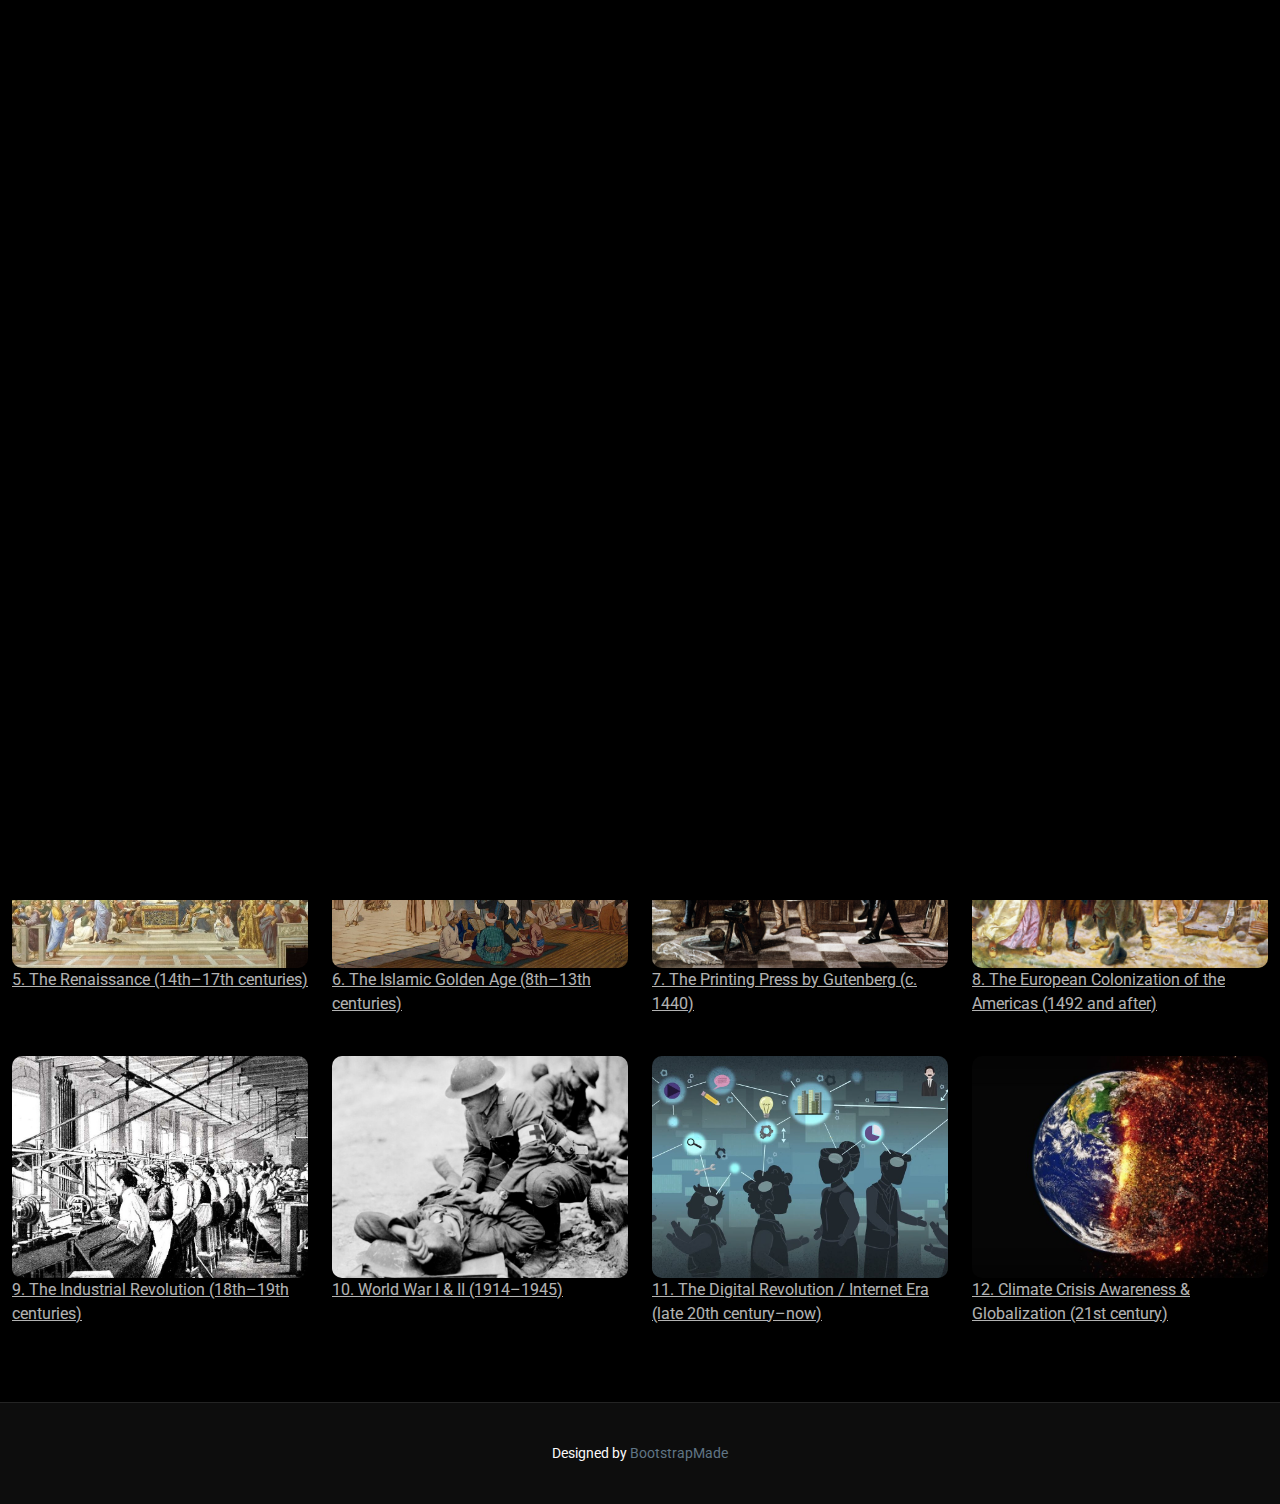
<file: index.html>
<!DOCTYPE html>
<html lang="en">

<head>
  <meta charset="utf-8">
  <meta content="width=device-width, initial-scale=1.0" name="viewport">
  <title>History</title>
  <meta name="description" content="">
  <meta name="keywords" content="">

  <!-- Favicons -->
  <link href="assets/img/favicon.png" rel="icon">
  <link href="assets/img/apple-touch-icon.png" rel="apple-touch-icon">

  <!-- Fonts -->
  <link href="https://fonts.googleapis.com" rel="preconnect">
  <link href="https://fonts.gstatic.com" rel="preconnect" crossorigin>
  <link
    href="https://fonts.googleapis.com/css2?family=Roboto:ital,wght@0,100;0,300;0,400;0,500;0,700;0,900;1,100;1,300;1,400;1,500;1,700;1,900&family=Inter:wght@100;200;300;400;500;600;700;800;900&family=Cardo:ital,wght@0,400;0,700;1,400;1,700&display=swap"
    rel="stylesheet">

  <!-- Vendor CSS Files -->
  <link href="assets/vendor/bootstrap/css/bootstrap.min.css" rel="stylesheet">
  <link href="assets/vendor/bootstrap-icons/bootstrap-icons.css" rel="stylesheet">
  <link href="assets/vendor/aos/aos.css" rel="stylesheet">
  <link href="assets/vendor/glightbox/css/glightbox.min.css" rel="stylesheet">
  <link href="assets/vendor/swiper/swiper-bundle.min.css" rel="stylesheet">

  <!-- Main CSS File -->
  <link href="assets/css/main.css" rel="stylesheet">

  <!-- =======================================================
  * Template Name: PhotoFolio
  * Template URL: https://bootstrapmade.com/photofolio-bootstrap-photography-website-template/
  * Updated: Aug 07 2024 with Bootstrap v5.3.3
  * Author: BootstrapMade.com
  * License: https://bootstrapmade.com/license/
  ======================================================== -->
</head>

<body class="index-page">

  <header id="header" class="header d-flex align-items-center sticky-top">
    <div class="container-fluid position-relative d-flex align-items-center justify-content-between">

      <a href="index.html" class="logo d-flex align-items-center me-auto me-xl-0">
        <!-- Uncomment the line below if you also wish to use an image logo -->
        <!-- <img src="assets/img/logo.png" alt=""> -->
        <h1 class="sitename">History</h1>
      </a>

      <nav id="navmenu" class="navmenu">
        <ul>
          <li><a href="index.html" class="active">Home<br></a></li>
          <li><a href="figures.html">Historical Figures</a></li>
          <li><a href="about.html">Info</a></li>
        </ul>
        <i class="mobile-nav-toggle d-xl-none bi bi-list"></i>
      </nav>

    </div>
  </header>

  <main class="main">

    <!-- Hero Section -->
    <section id="hero" class="hero section">

      <div class="container">
        <div class="row justify-content-center">
          <div class="col-lg-6 text-center" data-aos="fade-up" data-aos-delay="100">
            <h2><span>Welcome to </span><span class="underlight">History in Photos</span><span></span>
            </h2>
            <p>Here are some of the most important events in history.</p>
            <a href="about.html" class="btn-get-started">You can read about them here<br></a>
          </div>
        </div>
      </div>

    </section><!-- /Hero Section -->

    <!-- Gallery Section -->
    <section id="gallery" class="gallery section">

      <div class="container-fluid" data-aos="fade-up" data-aos-delay="100">

        <div class="row gy-4 justify-content-center">


          <div class="col-xl-3 col-lg-4 col-md-6">
            <figure>
              <div class="gallery-item h-100">
                <img src="assets/img/gallery/1.jpg" class="img-fluid"
                  alt="The Agricultural Revolution (10000 BCE)">
                <div class="gallery-links d-flex align-items-center justify-content-center">
                  <a href="assets/img/gallery/1.jpg" title="Agricultural Revolution" class="glightbox preview-link"><i
                      class="bi bi-arrows-angle-expand"></i></a>
                </div>
              </div>
              <figcaption><a href="about.html#theme1">1. The Agricultural Revolution (10000 BCE)</a></figcaption>
          </div><!-- End Gallery Item -->
          </figure>

          <div class="col-xl-3 col-lg-4 col-md-6">
            <figure>
              <div class="gallery-item h-100">
                <img src="assets/img/gallery/2.jpg" class="img-fluid"
                  alt="The Rise of Ancient Civilizations (circa 3000 BCE)">
                <div class="gallery-links d-flex align-items-center justify-content-center">
                  <a href="assets/img/gallery/2.jpg" title="The Rise of Ancient Civilizations" class="glightbox preview-link"><i
                      class="bi bi-arrows-angle-expand"></i></a>
                </div>
              </div>
              <figcaption><a href="about.html#theme2">2. The Rise of Ancient Civilizations (circa 3000 BCE)</a></figcaption>
          </div><!-- End Gallery Item -->
          </figure>

          <div class="col-xl-3 col-lg-4 col-md-6">
            <figure>
              <div class="gallery-item h-100">
                <img src="assets/img/gallery/3.jpg" class="img-fluid"
                  alt="The Birth of Democracy in Athens (circa 508 BCE)">
                <div class="gallery-links d-flex align-items-center justify-content-center">
                  <a href="assets/img/gallery/3.jpg" title="The Birth of Democracy in Athens" class="glightbox preview-link"><i
                      class="bi bi-arrows-angle-expand"></i></a>
                </div>
              </div>
              <figcaption><a href="about.html#theme3">3. The Birth of Democracy in Athens (circa 508 BCE)</a></figcaption>
          </div><!-- End Gallery Item -->
          </figure>

          <div class="col-xl-3 col-lg-4 col-md-6">
            <figure>
              <div class="gallery-item h-100">
                <img src="assets/img/gallery/4.jpg" class="img-fluid"
                  alt="The Fall of the Roman Empire (476 CE)">
                <div class="gallery-links d-flex align-items-center justify-content-center">
                  <a href="assets/img/gallery/4.jpg" title="The Fall of the Roman Empire" class="glightbox preview-link"><i
                      class="bi bi-arrows-angle-expand"></i></a>
                </div>
              </div>
              <figcaption><a href="about.html#theme4">4. The Fall of the Roman Empire (476 CE)</a></figcaption>
          </div><!-- End Gallery Item -->
          </figure>

          <div class="col-xl-3 col-lg-4 col-md-6">
            <figure>
              <div class="gallery-item h-100">
                <img src="assets/img/gallery/5.jpg" class="img-fluid"
                  alt="The Renaissance (14th–17th centuries)">
                <div class="gallery-links d-flex align-items-center justify-content-center">
                  <a href="assets/img/gallery/5.jpg" title="The Renaissance" class="glightbox preview-link"><i
                      class="bi bi-arrows-angle-expand"></i></a>
                </div>
              </div>
              <figcaption><a href="about.html#theme5">5. The Renaissance (14th–17th centuries)</a></figcaption>
          </div><!-- End Gallery Item -->
          </figure>

          <div class="col-xl-3 col-lg-4 col-md-6">
            <figure>
              <div class="gallery-item h-100">
                <img src="assets/img/gallery/6.jpg" class="img-fluid"
                  alt="The Islamic Golden Age (8th–13th centuries)">
                <div class="gallery-links d-flex align-items-center justify-content-center">
                  <a href="assets/img/gallery/6.jpg" title="The Islamic Golden Age (8th–13th centuries)" class="glightbox preview-link"><i
                      class="bi bi-arrows-angle-expand"></i></a>
                </div>
              </div>
              <figcaption><a href="about.html#theme6">6. The Islamic Golden Age (8th–13th centuries)</a></figcaption>
          </div><!-- End Gallery Item -->
          </figure>

          <div class="col-xl-3 col-lg-4 col-md-6">
            <figure>
              <div class="gallery-item h-100">
                <img src="assets/img/gallery/7.jpg" class="img-fluid"
                  alt="The Printing Press by Gutenberg (c. 1440)">
                <div class="gallery-links d-flex align-items-center justify-content-center">
                  <a href="assets/img/gallery/7.jpg" title="The Printing Press by Gutenberg" class="glightbox preview-link"><i
                      class="bi bi-arrows-angle-expand"></i></a>
                </div>
              </div>
              <figcaption><a href="about.html#theme7">7. The Printing Press by Gutenberg (c. 1440)</a></figcaption>
          </div><!-- End Gallery Item -->
          </figure>

          <div class="col-xl-3 col-lg-4 col-md-6">
            <figure>
              <div class="gallery-item h-100">
                <img src="assets/img/gallery/8.jpg" class="img-fluid"
                  alt="The European Colonization of the Americas (1492 and after)">
                <div class="gallery-links d-flex align-items-center justify-content-center">
                  <a href="assets/img/gallery/8.jpg" title="The European Colonization of the Americas" class="glightbox preview-link"><i
                      class="bi bi-arrows-angle-expand"></i></a>
                </div>
              </div>
              <figcaption><a href="about.html#theme8">8. The European Colonization of the Americas (1492 and after)</a></figcaption>
          </div><!-- End Gallery Item -->
          </figure>

          <div class="col-xl-3 col-lg-4 col-md-6">
            <figure>
              <div class="gallery-item h-100">
                <img src="assets/img/gallery/9.jpg" class="img-fluid"
                  alt="The Industrial Revolution (18th–19th centuries)">
                <div class="gallery-links d-flex align-items-center justify-content-center">
                  <a href="assets/img/gallery/9.jpg" title="The Industrial Revolution" class="glightbox preview-link"><i
                      class="bi bi-arrows-angle-expand"></i></a>
                </div>
              </div>
              <figcaption><a href="about.html#theme9">9. The Industrial Revolution (18th–19th centuries)</a></figcaption>
          </div><!-- End Gallery Item -->
          </figure>

          <div class="col-xl-3 col-lg-4 col-md-6">
            <figure>
              <div class="gallery-item h-100">
                <img src="assets/img/gallery/10.png" class="img-fluid"
                  alt="World War I & II (20th century)">
                <div class="gallery-links d-flex align-items-center justify-content-center">
                  <a href="assets/img/gallery/10.png" title="World War I & II" class="glightbox preview-link"><i
                      class="bi bi-arrows-angle-expand"></i></a>
                </div>
              </div>
              <figcaption><a href="about.html#theme10">10. World War I & II (1914–1945)</a></figcaption>
          </div><!-- End Gallery Item -->
          </figure>

          <div class="col-xl-3 col-lg-4 col-md-6">
            <figure>
              <div class="gallery-item h-100">
                <img src="assets/img/gallery/11.jpg" class="img-fluid"
                  alt="The Digital Revolution / Internet Era (late 20th century–now)">
                <div class="gallery-links d-flex align-items-center justify-content-center">
                  <a href="assets/img/gallery/11.jpg" title="The Digital Revolution / Internet Era" class="glightbox preview-link"><i
                      class="bi bi-arrows-angle-expand"></i></a>
                </div>
              </div>
              <figcaption><a href="about.html#theme11">11. The Digital Revolution / Internet Era (late 20th century–now)</a></figcaption>
          </div><!-- End Gallery Item -->
          </figure>

          <div class="col-xl-3 col-lg-4 col-md-6">
            <figure>
              <div class="gallery-item h-100">
                <img src="assets/img/gallery/12.jpg" class="img-fluid"
                  alt="Climate Crisis Awareness & Globalization (21st century)">
                <div class="gallery-links d-flex align-items-center justify-content-center">
                  <a href="assets/img/gallery/12.jpg" title="Climate Crisis Awareness & Globalization" class="glightbox preview-link"><i
                      class="bi bi-arrows-angle-expand"></i></a>
                </div>
              </div>
              <figcaption><a href="about.html#theme12">12. Climate Crisis Awareness & Globalization (21st century)</a></figcaption>
          </div><!-- End Gallery Item -->
          </figure>


        </div>

      </div>

    </section><!-- /Gallery Section -->

  </main>

  <footer id="footer" class="footer">

    <div class="container">
      <div class="copyright text-center ">
        <!-- <p>© <span>Copyright</span> <strong class="px-1 sitename">PhotoFolio</strong> <span>All Rights Reserved</span>
        </p>
      </div>
      <div class="social-links d-flex justify-content-center">
        <a href=""><i class="bi bi-twitter-x"></i></a>
        <a href=""><i class="bi bi-facebook"></i></a>
        <a href=""><i class="bi bi-instagram"></i></a>
        <a href=""><i class="bi bi-linkedin"></i></a>
      </div>
      <div class="credits"> -->
        <!-- All the links in the footer should remain intact. -->
        <!-- You can delete the links only if you've purchased the pro version. -->
        <!-- Licensing information: https://bootstrapmade.com/license/ -->
        <!-- Purchase the pro version with working PHP/AJAX contact form: [buy-url] -->
        Designed by <a href="https://bootstrapmade.com/">BootstrapMade</a>
      </div>
    </div>

  </footer>

  <!-- Scroll Top -->
  <a href="#" id="scroll-top" class="scroll-top d-flex align-items-center justify-content-center"><i
      class="bi bi-arrow-up-short">'</i></a>

  <!-- Preloader -->
  <div id="preloader">
    <div class="line"></div>
  </div>

  <!-- Vendor JS Files -->
  <script src="assets/vendor/bootstrap/js/bootstrap.bundle.min.js"></script>
  <script src="assets/vendor/php-email-form/validate.js"></script>
  <script src="assets/vendor/aos/aos.js"></script>
  <script src="assets/vendor/glightbox/js/glightbox.min.js"></script>
  <script src="assets/vendor/swiper/swiper-bundle.min.js"></script>

  <!-- Main JS File -->
  <script src="assets/js/main.js"></script>

</body>

</html>
</file>
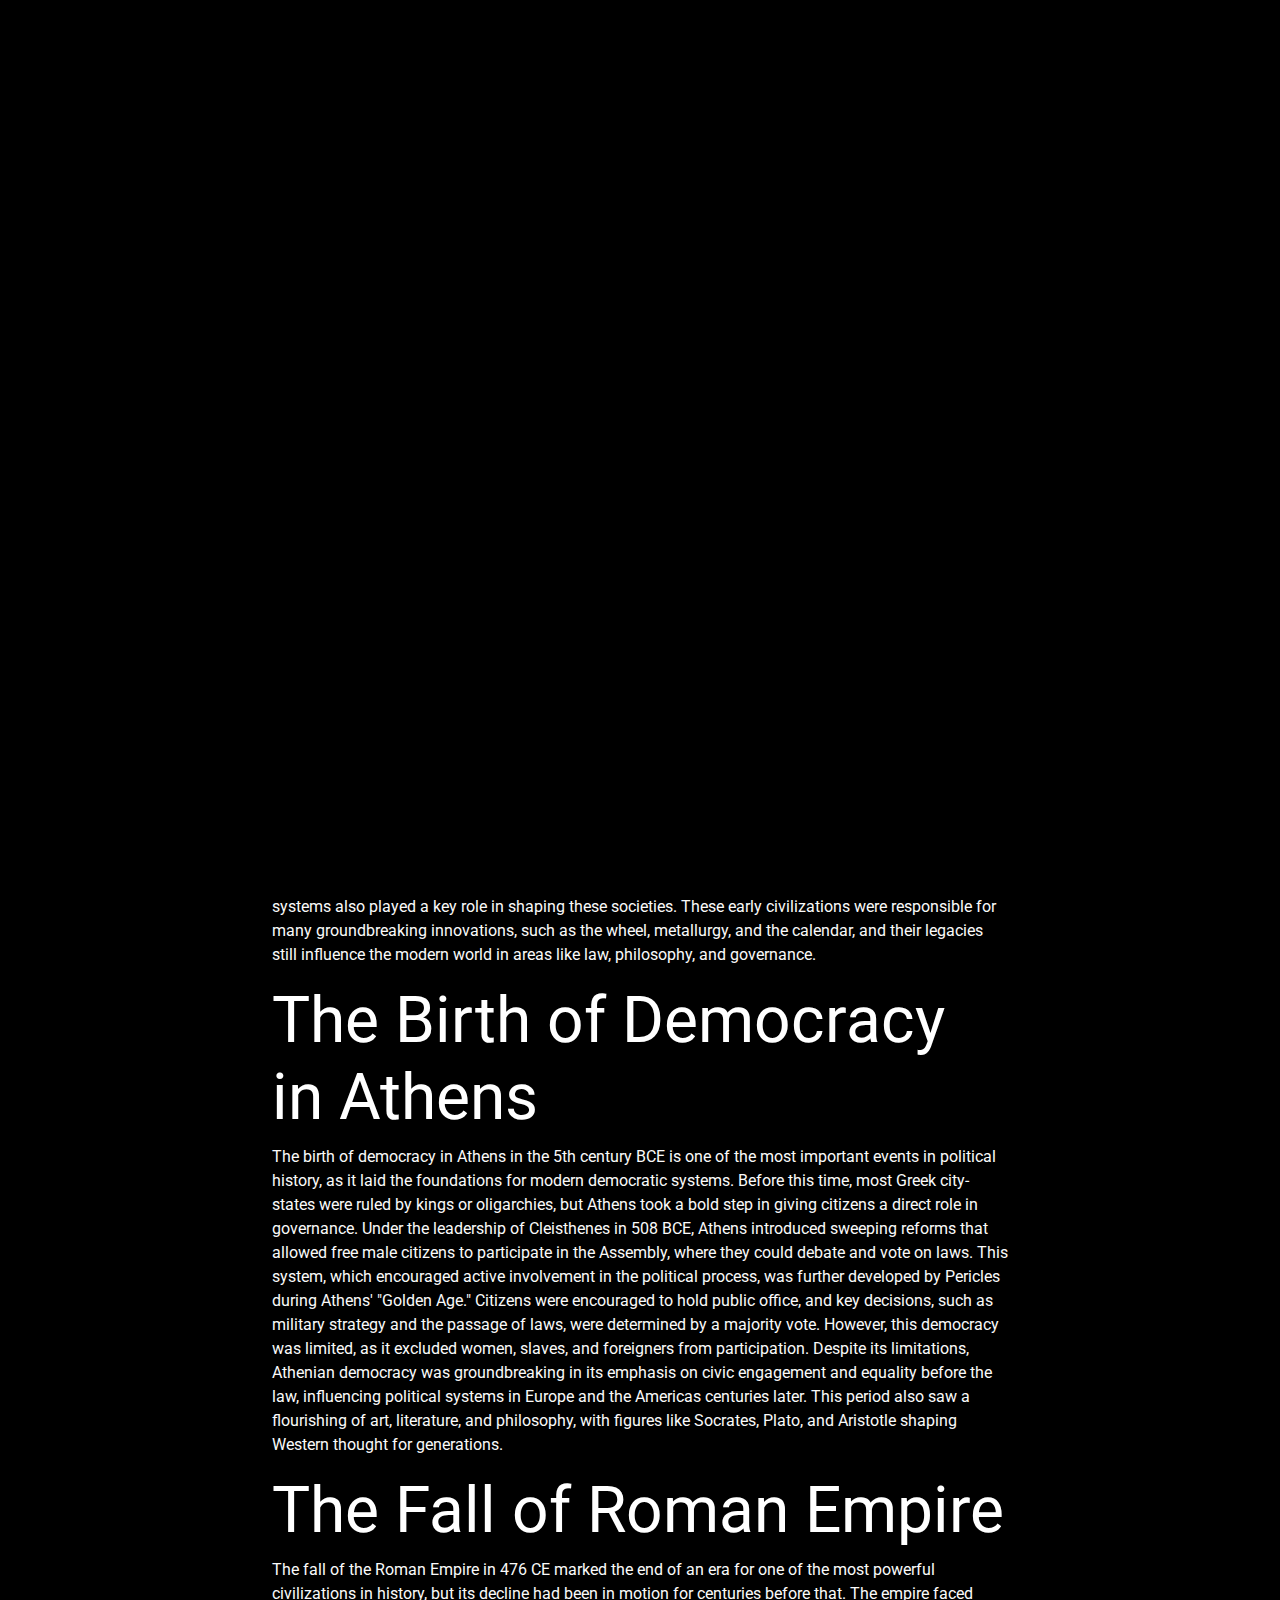
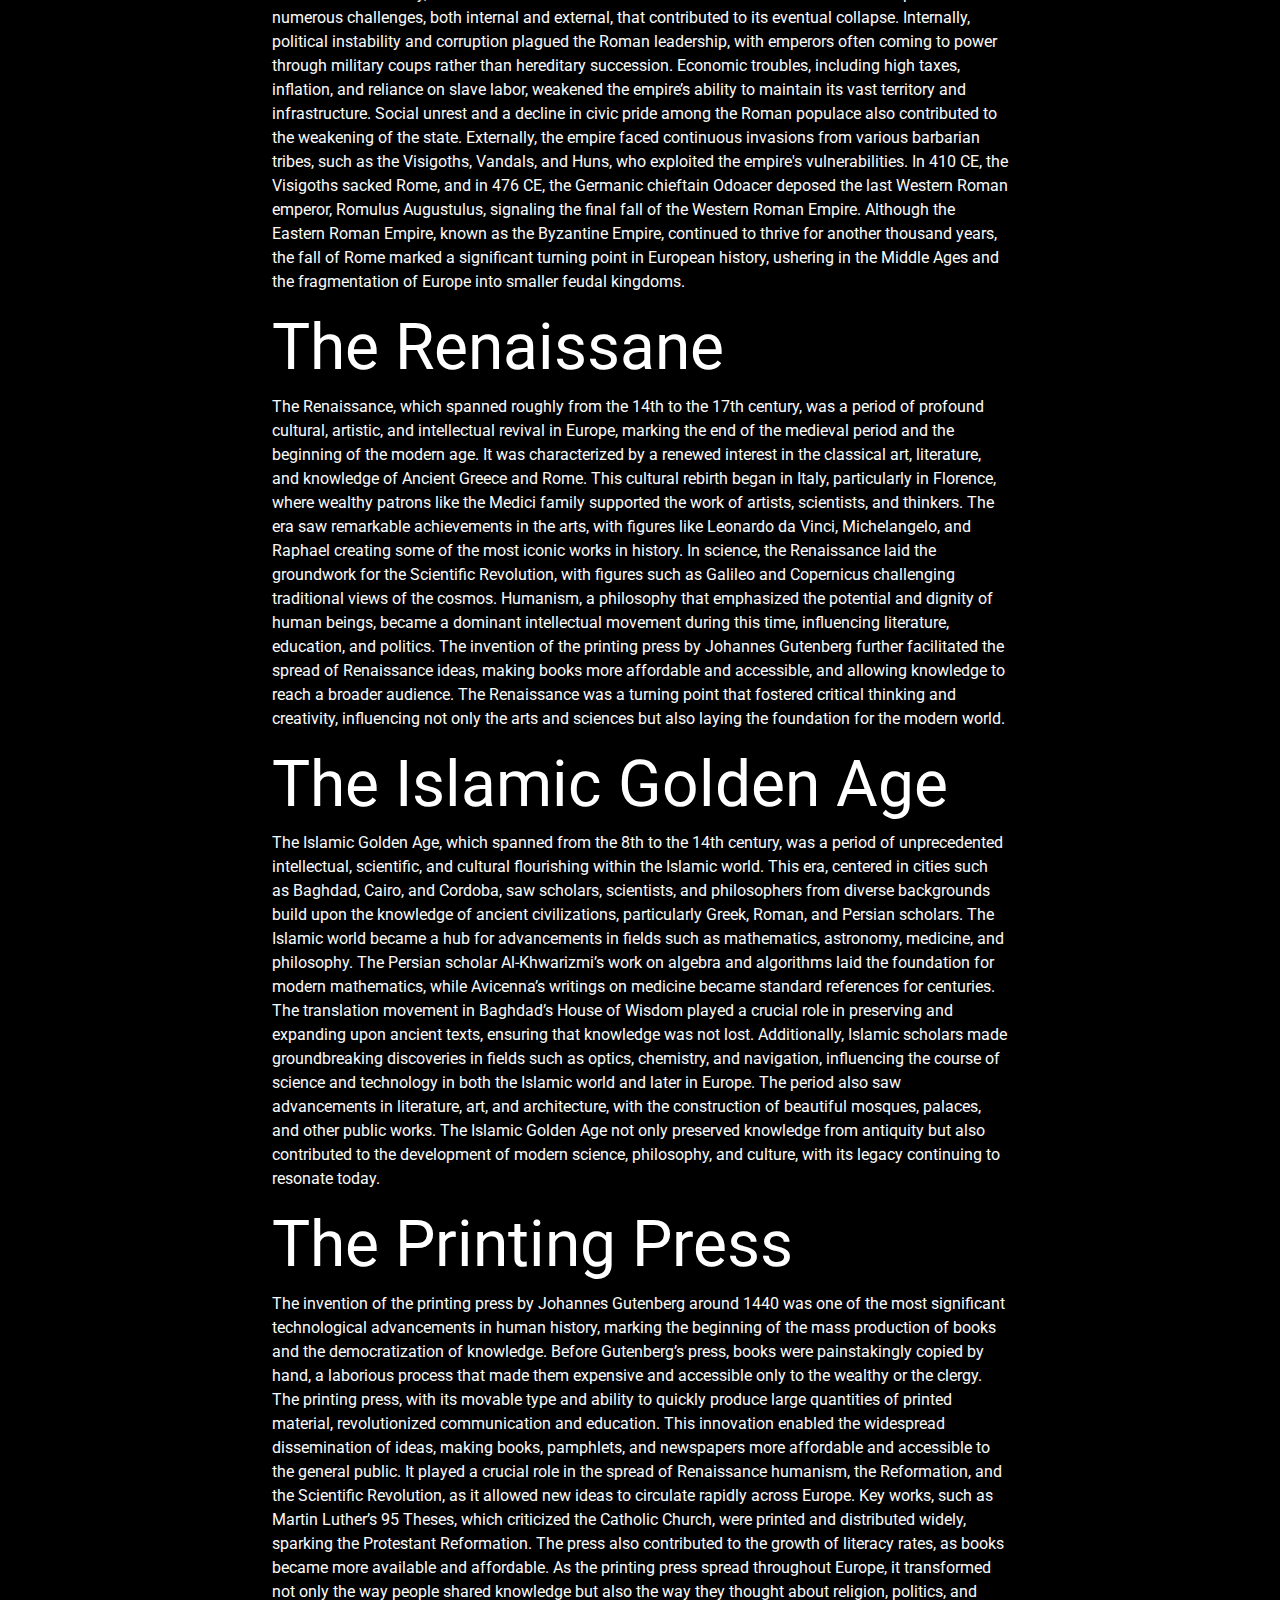
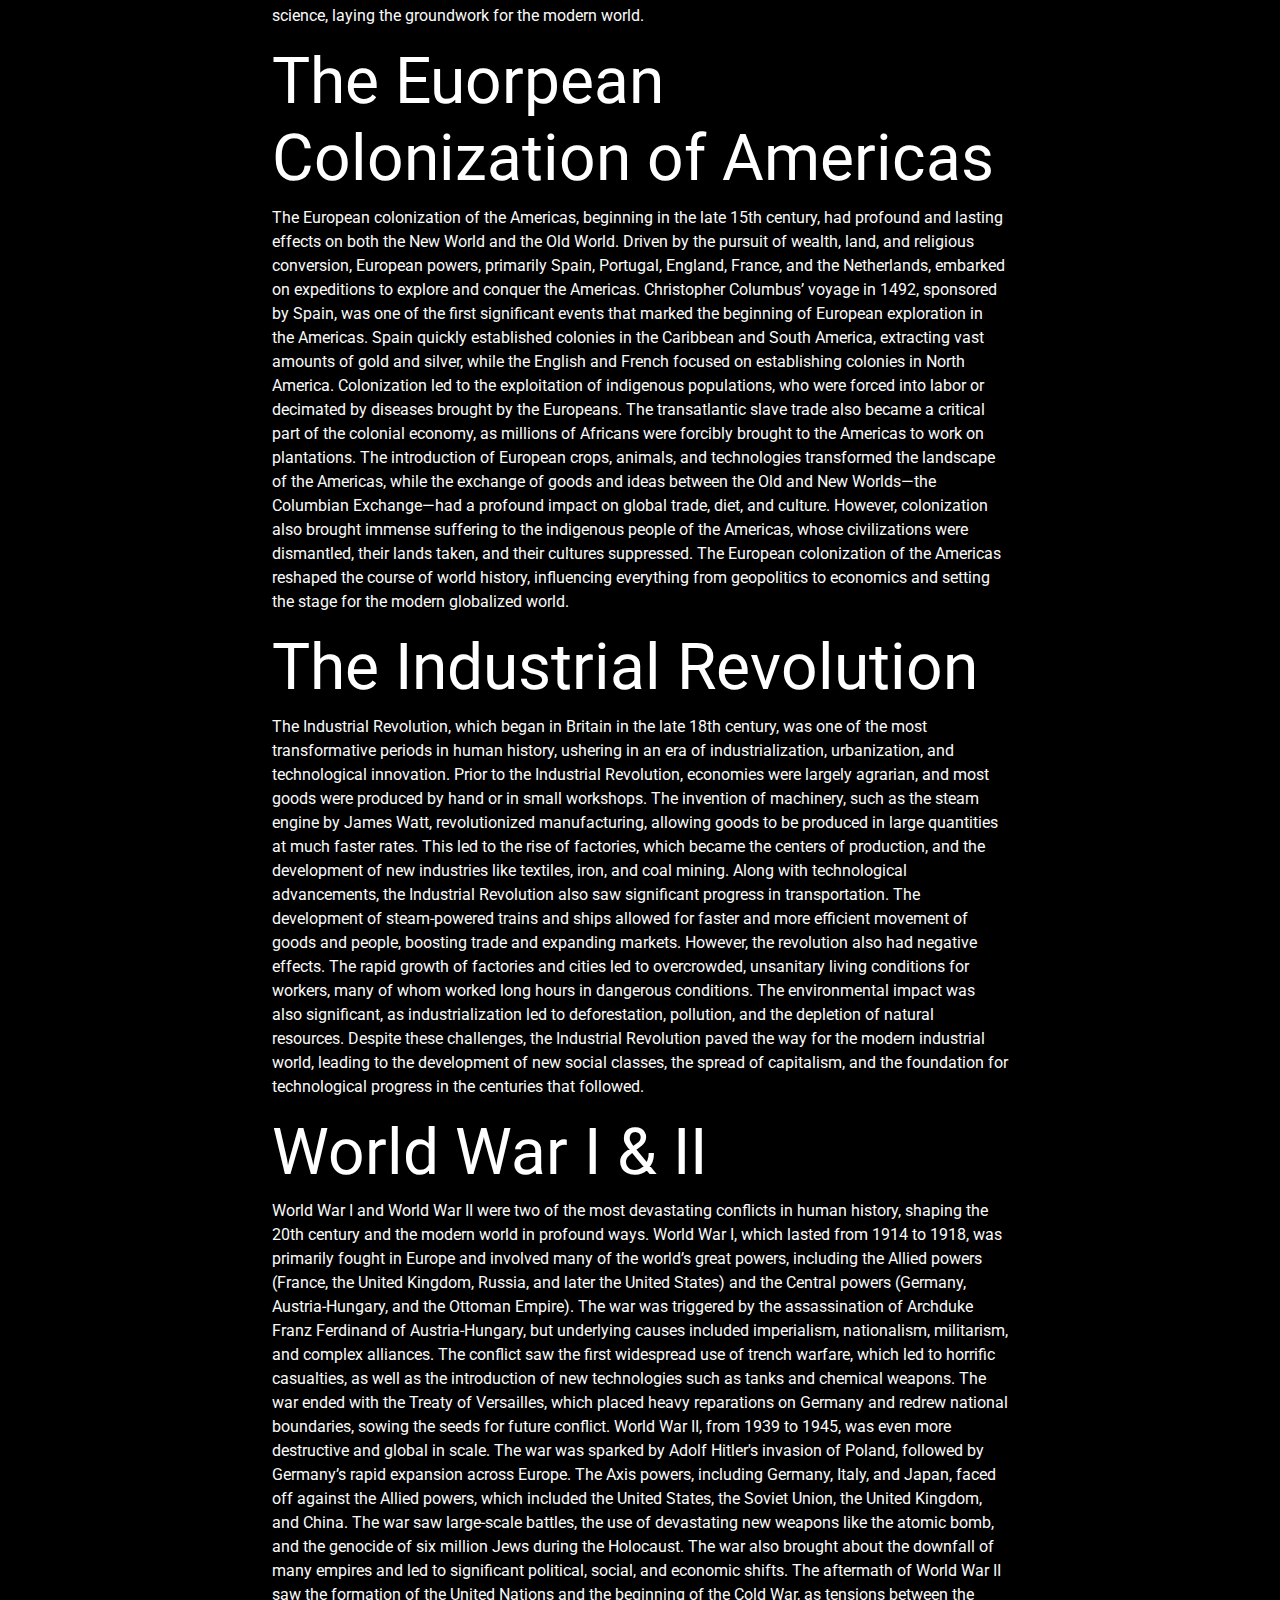
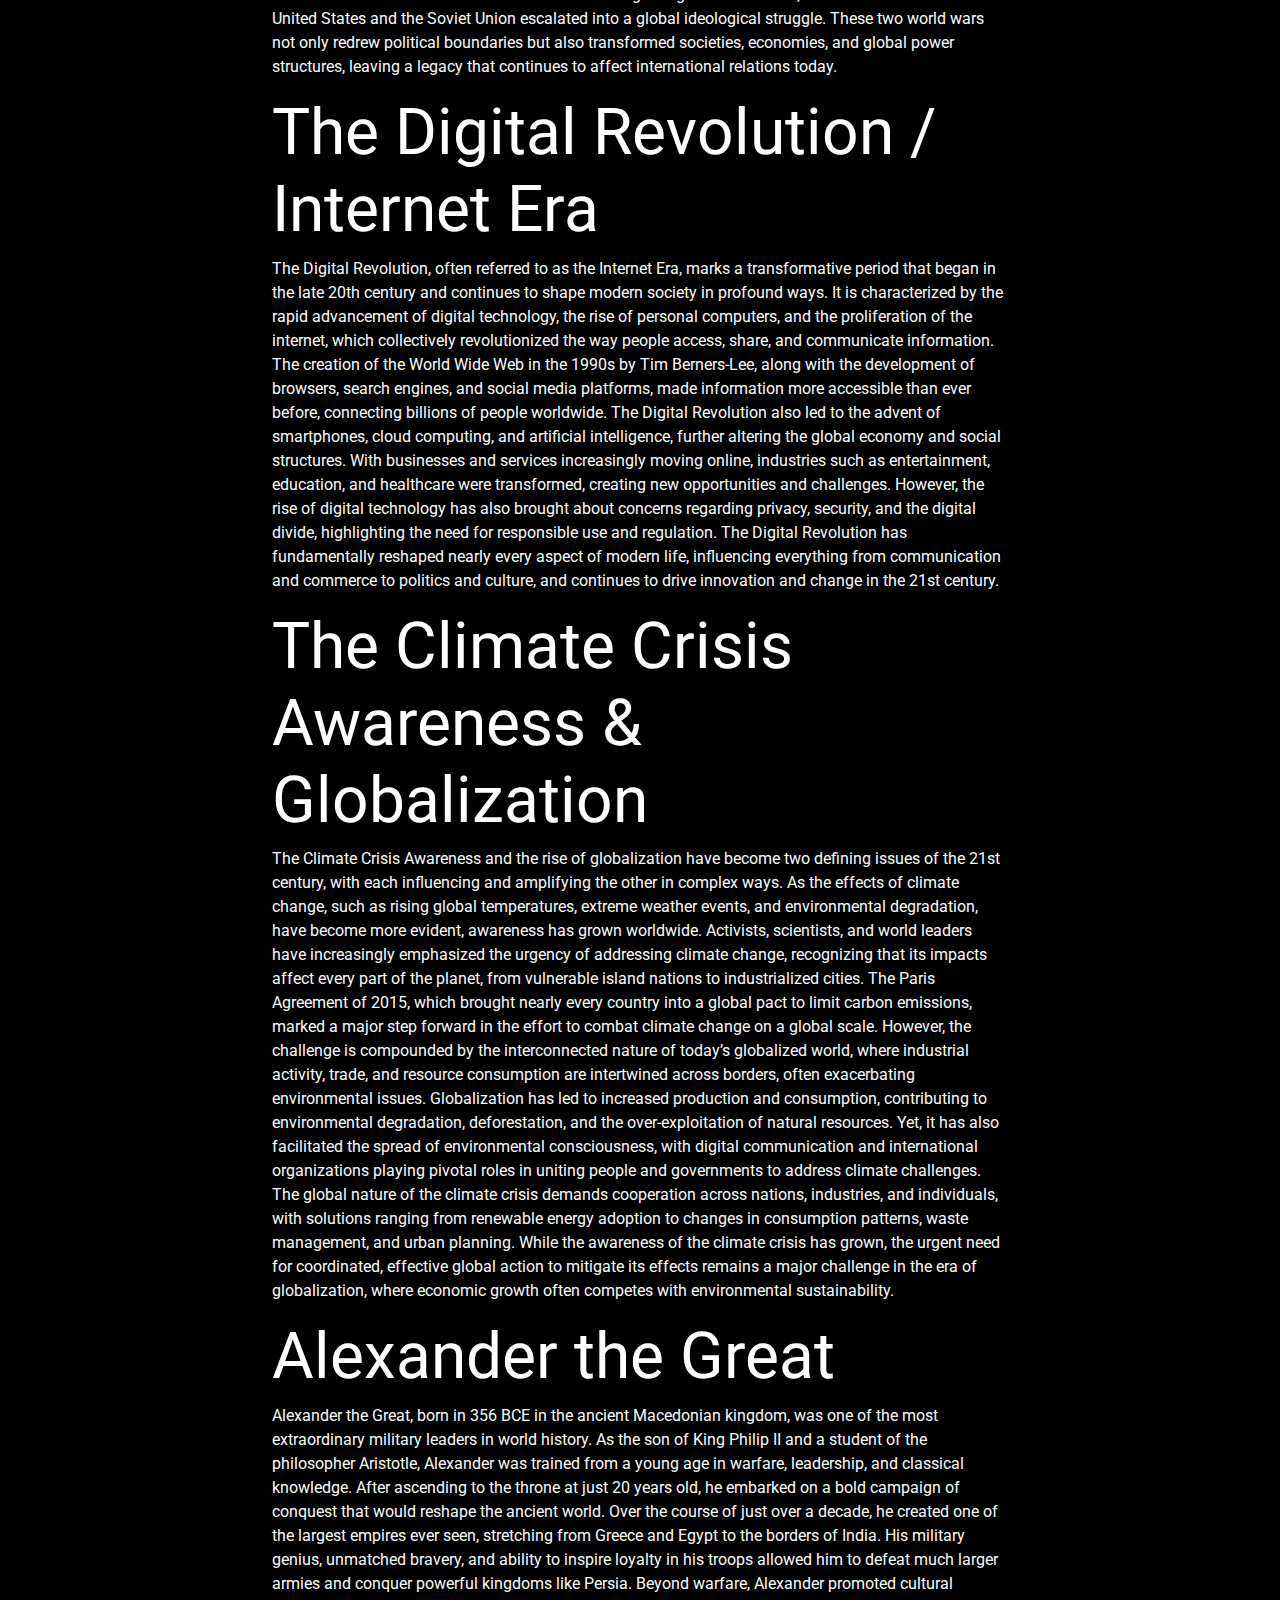
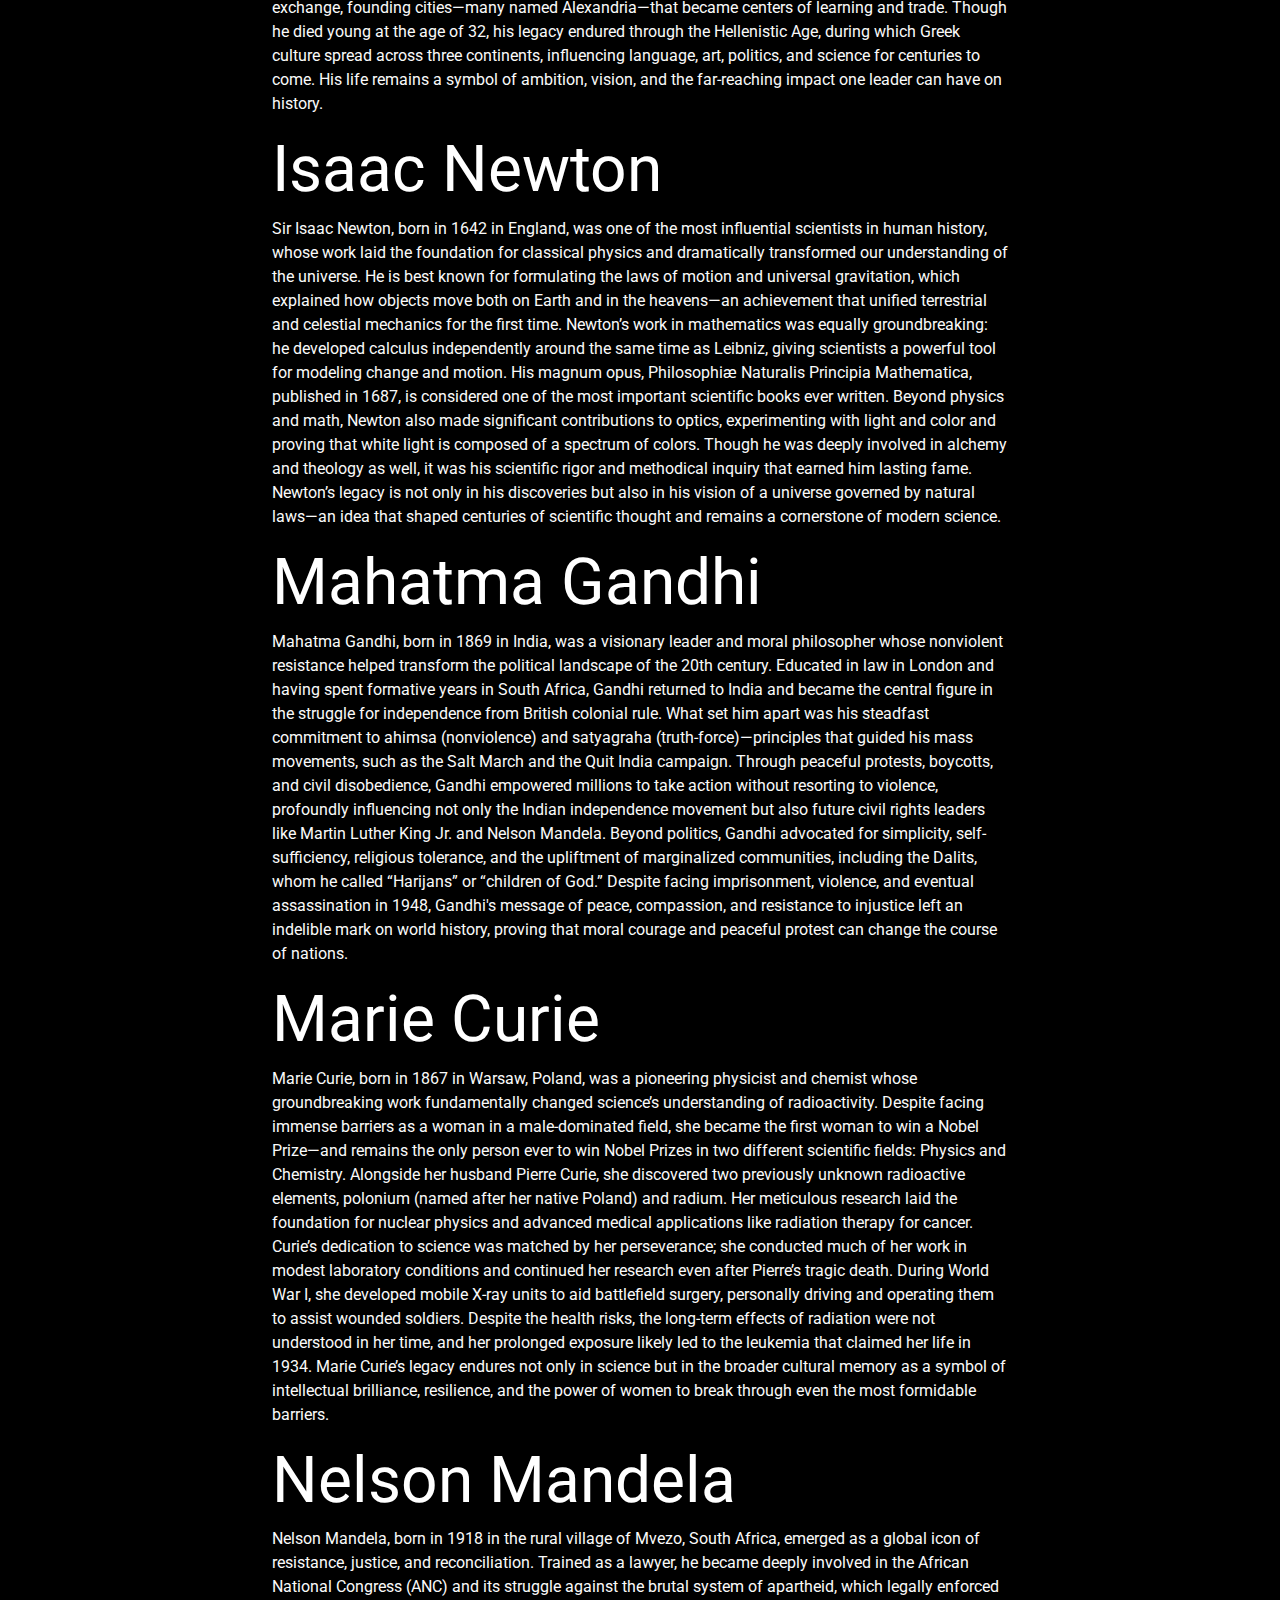
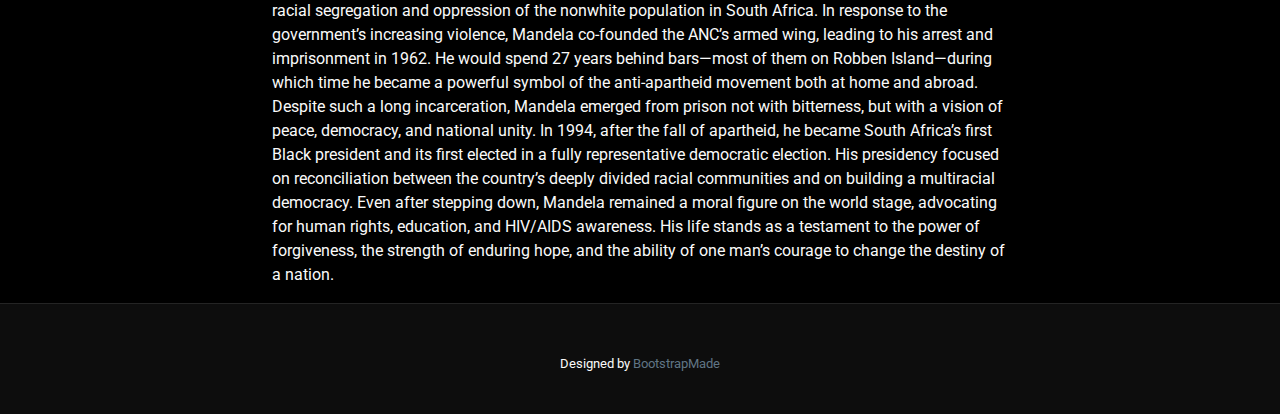
<file: about.html>
<!DOCTYPE html>
<html lang="en">

<head>
  <meta charset="utf-8">
  <meta content="width=device-width, initial-scale=1.0" name="viewport">
  <title>History</title>
  <meta name="description" content="">
  <meta name="keywords" content="">

  <!-- Favicons -->
  <link href="assets/img/favicon.png" rel="icon">
  <link href="assets/img/apple-touch-icon.png" rel="apple-touch-icon">

  <!-- Fonts -->
  <link href="https://fonts.googleapis.com" rel="preconnect">
  <link href="https://fonts.gstatic.com" rel="preconnect" crossorigin>
  <link
    href="https://fonts.googleapis.com/css2?family=Roboto:ital,wght@0,100;0,300;0,400;0,500;0,700;0,900;1,100;1,300;1,400;1,500;1,700;1,900&family=Inter:wght@100;200;300;400;500;600;700;800;900&family=Cardo:ital,wght@0,400;0,700;1,400;1,700&display=swap"
    rel="stylesheet">

  <!-- Vendor CSS Files -->
  <link href="assets/vendor/bootstrap/css/bootstrap.min.css" rel="stylesheet">
  <link href="assets/vendor/bootstrap-icons/bootstrap-icons.css" rel="stylesheet">
  <link href="assets/vendor/aos/aos.css" rel="stylesheet">
  <link href="assets/vendor/glightbox/css/glightbox.min.css" rel="stylesheet">
  <link href="assets/vendor/swiper/swiper-bundle.min.css" rel="stylesheet">

  <!-- Main CSS File -->
  <link href="assets/css/main.css" rel="stylesheet">

  <!-- =======================================================
  * Template Name: PhotoFolio
  * Template URL: https://bootstrapmade.com/photofolio-bootstrap-photography-website-template/
  * Updated: Aug 07 2024 with Bootstrap v5.3.3
  * Author: BootstrapMade.com
  * License: https://bootstrapmade.com/license/
  ======================================================== -->
</head>

<body class="about-page">

  <header id="header" class="header d-flex align-items-center sticky-top">
    <div class="container-fluid position-relative d-flex align-items-center justify-content-between">

      <a href="index.html" class="logo d-flex align-items-center me-auto me-xl-0">
        <!-- Uncomment the line below if you also wish to use an image logo -->
        <!-- <img src="assets/img/logo.png" alt=""> -->
        <h1 class="sitename">History</h1>
      </a>

      <nav id="navmenu" class="navmenu">
        <ul>
          <li><a href="index.html">Home<br></a></li>
          <li><a href="figures.html">Historical Figures</a></li>
          <li><a href="about.html" class="active">Info</a></li>
        </ul>
        <i class="mobile-nav-toggle d-xl-none bi bi-list"></i>
      </nav>

      <!-- <div class="header-social-links">
        <a href="#" class="twitter"><i class="bi bi-twitter-x"></i></a>
        <a href="#" class="facebook"><i class="bi bi-facebook"></i></a>
        <a href="#" class="instagram"><i class="bi bi-instagram"></i></a>
        <a href="#" class="linkedin"><i class="bi bi-linkedin"></i></a>
      </div> -->

    </div>
  </header>

  <main class="main">

    <!-- Page Title -->
    <div class="page-title" data-aos="fade">
      <div class="heading">

        <div class="container" id="theme1">
          <div class="row d-flex justify-content-center">
            <div class="col-lg-8">
              <h1>Agricultural revolution</h1>
              <p>The Agricultural Revolution, which occurred in several stages over thousands of years, was one of the
                most transformative periods in human history, fundamentally altering the way humans interacted with the
                environment, organized societies, and developed civilizations. It is generally divided into two major
                phases: the Neolithic Agricultural Revolution (beginning around 10,000 BCE) and the more recent
                Agricultural Revolution that began in the 18th century CE. The first phase of the Agricultural
                Revolution involved the transition from hunter-gatherer societies to settled farming communities. Early
                humans began to domesticate plants and animals, selectively breeding crops like wheat, barley, and rice,
                and raising livestock such as sheep, goats, and cattle. This shift allowed for more stable food sources,
                enabling populations to grow and creating the conditions for the development of villages, towns, and
                eventually cities. As agricultural techniques improved, societies were able to support larger, more
                complex social structures and divisions of labor, setting the foundation for the rise of ancient
                civilizations.</p>
            </div>
          </div>
        </div>

        <div class="container" id="theme2">
          <div class="row d-flex justify-content-center">
            <div class="col-lg-8">
              <h1>The Rise of Ancient Civilizations</h1>
              <p>The rise of ancient civilizations was a defining moment in human history, marking the transition from
                small, scattered communities to large, complex societies with centralized power, advanced technologies,
                and structured social hierarchies. The emergence of these civilizations began around 3000 BCE in regions
                like Mesopotamia, Egypt, the Indus Valley, and China, all of which benefited from fertile river valleys.
                These areas provided rich soil for agriculture, and with the invention of irrigation, societies were
                able to support larger populations and build more permanent settlements. Over time, these civilizations
                developed writing systems to document laws, trade, and culture, and monumental architecture, such as
                ziggurats and pyramids, symbolized their growing power. Trade networks expanded, connecting distant
                regions and facilitating the exchange of goods and ideas. The development of social and religious
                systems also played a key role in shaping these societies. These early civilizations were responsible
                for many groundbreaking innovations, such as the wheel, metallurgy, and the calendar, and their legacies
                still influence the modern world in areas like law, philosophy, and governance.</p>
            </div>
          </div>
        </div>

        <div class="container" id="theme3">
          <div class="row d-flex justify-content-center">
            <div class="col-lg-8">
              <h1>The Birth of Democracy in Athens</h1>
              <p>The birth of democracy in Athens in the 5th century BCE is one of the most important events in
                political history, as it laid the foundations for modern democratic systems. Before this time, most
                Greek city-states were ruled by kings or oligarchies, but Athens took a bold step in giving citizens a
                direct role in governance. Under the leadership of Cleisthenes in 508 BCE, Athens introduced sweeping
                reforms that allowed free male citizens to participate in the Assembly, where they could debate and vote
                on laws. This system, which encouraged active involvement in the political process, was further
                developed by Pericles during Athens' "Golden Age." Citizens were encouraged to hold public office, and
                key decisions, such as military strategy and the passage of laws, were determined by a majority vote.
                However, this democracy was limited, as it excluded women, slaves, and foreigners from participation.
                Despite its limitations, Athenian democracy was groundbreaking in its emphasis on civic engagement and
                equality before the law, influencing political systems in Europe and the Americas centuries later. This
                period also saw a flourishing of art, literature, and philosophy, with figures like Socrates, Plato, and
                Aristotle shaping Western thought for generations.</p>
            </div>
          </div>
        </div>

        <div class="container" id="theme4">
          <div class="row d-flex justify-content-center">
            <div class="col-lg-8">
              <h1>The Fall of Roman Empire</h1>
              <p>The fall of the Roman Empire in 476 CE marked the end of an era for one of the most powerful
                civilizations in history, but its decline had been in motion for centuries before that. The empire faced
                numerous challenges, both internal and external, that contributed to its eventual collapse. Internally,
                political instability and corruption plagued the Roman leadership, with emperors often coming to power
                through military coups rather than hereditary succession. Economic troubles, including high taxes,
                inflation, and reliance on slave labor, weakened the empire’s ability to maintain its vast territory and
                infrastructure. Social unrest and a decline in civic pride among the Roman populace also contributed to
                the weakening of the state. Externally, the empire faced continuous invasions from various barbarian
                tribes, such as the Visigoths, Vandals, and Huns, who exploited the empire's vulnerabilities. In 410 CE,
                the Visigoths sacked Rome, and in 476 CE, the Germanic chieftain Odoacer deposed the last Western Roman
                emperor, Romulus Augustulus, signaling the final fall of the Western Roman Empire. Although the Eastern
                Roman Empire, known as the Byzantine Empire, continued to thrive for another thousand years, the fall of
                Rome marked a significant turning point in European history, ushering in the Middle Ages and the
                fragmentation of Europe into smaller feudal kingdoms.</p>
            </div>
          </div>
        </div>

        <div class="container" id="theme5">
          <div class="row d-flex justify-content-center">
            <div class="col-lg-8">
              <h1>The Renaissane</h1>
              <p>The Renaissance, which spanned roughly from the 14th to the 17th century, was a period of profound
                cultural, artistic, and intellectual revival in Europe, marking the end of the medieval period and the
                beginning of the modern age. It was characterized by a renewed interest in the classical art,
                literature, and knowledge of Ancient Greece and Rome. This cultural rebirth began in Italy, particularly
                in Florence, where wealthy patrons like the Medici family supported the work of artists, scientists, and
                thinkers. The era saw remarkable achievements in the arts, with figures like Leonardo da Vinci,
                Michelangelo, and Raphael creating some of the most iconic works in history. In science, the Renaissance
                laid the groundwork for the Scientific Revolution, with figures such as Galileo and Copernicus
                challenging traditional views of the cosmos. Humanism, a philosophy that emphasized the potential and
                dignity of human beings, became a dominant intellectual movement during this time, influencing
                literature, education, and politics. The invention of the printing press by Johannes Gutenberg further
                facilitated the spread of Renaissance ideas, making books more affordable and accessible, and allowing
                knowledge to reach a broader audience. The Renaissance was a turning point that fostered critical
                thinking and creativity, influencing not only the arts and sciences but also laying the foundation for
                the modern world.</p>
            </div>
          </div>
        </div>

        <div class="container" id="theme6">
          <div class="row d-flex justify-content-center">
            <div class="col-lg-8">
              <h1>The Islamic Golden Age</h1>
              <p>The Islamic Golden Age, which spanned from the 8th to the 14th century, was a period of unprecedented
                intellectual, scientific, and cultural flourishing within the Islamic world. This era, centered in
                cities such as Baghdad, Cairo, and Cordoba, saw scholars, scientists, and philosophers from diverse
                backgrounds build upon the knowledge of ancient civilizations, particularly Greek, Roman, and Persian
                scholars. The Islamic world became a hub for advancements in fields such as mathematics, astronomy,
                medicine, and philosophy. The Persian scholar Al-Khwarizmi’s work on algebra and algorithms laid the
                foundation for modern mathematics, while Avicenna’s writings on medicine became standard references for
                centuries. The translation movement in Baghdad’s House of Wisdom played a crucial role in preserving and
                expanding upon ancient texts, ensuring that knowledge was not lost. Additionally, Islamic scholars made
                groundbreaking discoveries in fields such as optics, chemistry, and navigation, influencing the course
                of science and technology in both the Islamic world and later in Europe. The period also saw
                advancements in literature, art, and architecture, with the construction of beautiful mosques, palaces,
                and other public works. The Islamic Golden Age not only preserved knowledge from antiquity but also
                contributed to the development of modern science, philosophy, and culture, with its legacy continuing to
                resonate today.</p>
            </div>
          </div>
        </div>

        <div class="container" id="theme7">
          <div class="row d-flex justify-content-center">
            <div class="col-lg-8">
              <h1>The Printing Press</h1>
              <p>The invention of the printing press by Johannes Gutenberg around 1440 was one of the most significant
                technological advancements in human history, marking the beginning of the mass production of books and
                the democratization of knowledge. Before Gutenberg’s press, books were painstakingly copied by hand, a
                laborious process that made them expensive and accessible only to the wealthy or the clergy. The
                printing press, with its movable type and ability to quickly produce large quantities of printed
                material, revolutionized communication and education. This innovation enabled the widespread
                dissemination of ideas, making books, pamphlets, and newspapers more affordable and accessible to the
                general public. It played a crucial role in the spread of Renaissance humanism, the Reformation, and the
                Scientific Revolution, as it allowed new ideas to circulate rapidly across Europe. Key works, such as
                Martin Luther’s 95 Theses, which criticized the Catholic Church, were printed and distributed widely,
                sparking the Protestant Reformation. The press also contributed to the growth of literacy rates, as
                books became more available and affordable. As the printing press spread throughout Europe, it
                transformed not only the way people shared knowledge but also the way they thought about religion,
                politics, and science, laying the groundwork for the modern world.</p>
            </div>
          </div>
        </div>

        <div class="container" id="theme8">
          <div class="row d-flex justify-content-center">
            <div class="col-lg-8">
              <h1>The Euorpean Colonization of Americas</h1>
              <p>The European colonization of the Americas, beginning in the late 15th century, had profound and lasting
                effects on both the New World and the Old World. Driven by the pursuit of wealth, land, and religious
                conversion, European powers, primarily Spain, Portugal, England, France, and the Netherlands, embarked
                on expeditions to explore and conquer the Americas. Christopher Columbus’ voyage in 1492, sponsored by
                Spain, was one of the first significant events that marked the beginning of European exploration in the
                Americas. Spain quickly established colonies in the Caribbean and South America, extracting vast amounts
                of gold and silver, while the English and French focused on establishing colonies in North America.
                Colonization led to the exploitation of indigenous populations, who were forced into labor or decimated
                by diseases brought by the Europeans. The transatlantic slave trade also became a critical part of the
                colonial economy, as millions of Africans were forcibly brought to the Americas to work on plantations.
                The introduction of European crops, animals, and technologies transformed the landscape of the Americas,
                while the exchange of goods and ideas between the Old and New Worlds—the Columbian Exchange—had a
                profound impact on global trade, diet, and culture. However, colonization also brought immense suffering
                to the indigenous people of the Americas, whose civilizations were dismantled, their lands taken, and
                their cultures suppressed. The European colonization of the Americas reshaped the course of world
                history, influencing everything from geopolitics to economics and setting the stage for the modern
                globalized world.</p>
            </div>
          </div>
        </div>

        <div class="container" id="theme9">
          <div class="row d-flex justify-content-center">
            <div class="col-lg-8">
              <h1>The Industrial Revolution</h1>
              <p>The Industrial Revolution, which began in Britain in the late 18th century, was one of the most
                transformative periods in human history, ushering in an era of industrialization, urbanization, and
                technological innovation. Prior to the Industrial Revolution, economies were largely agrarian, and most
                goods were produced by hand or in small workshops. The invention of machinery, such as the steam engine
                by James Watt, revolutionized manufacturing, allowing goods to be produced in large quantities at much
                faster rates. This led to the rise of factories, which became the centers of production, and the
                development of new industries like textiles, iron, and coal mining. Along with technological
                advancements, the Industrial Revolution also saw significant progress in transportation. The development
                of steam-powered trains and ships allowed for faster and more efficient movement of goods and people,
                boosting trade and expanding markets. However, the revolution also had negative effects. The rapid
                growth of factories and cities led to overcrowded, unsanitary living conditions for workers, many of
                whom worked long hours in dangerous conditions. The environmental impact was also significant, as
                industrialization led to deforestation, pollution, and the depletion of natural resources. Despite these
                challenges, the Industrial Revolution paved the way for the modern industrial world, leading to the
                development of new social classes, the spread of capitalism, and the foundation for technological
                progress in the centuries that followed.</p>
            </div>
          </div>
        </div>

        <div class="container" id="theme10">
          <div class="row d-flex justify-content-center">
            <div class="col-lg-8">
              <h1>World War I & II</h1>
              <p>World War I and World War II were two of the most devastating conflicts in human history, shaping the
                20th century and the modern world in profound ways. World War I, which lasted from 1914 to 1918, was
                primarily fought in Europe and involved many of the world’s great powers, including the Allied powers
                (France, the United Kingdom, Russia, and later the United States) and the Central powers (Germany,
                Austria-Hungary, and the Ottoman Empire). The war was triggered by the assassination of Archduke Franz
                Ferdinand of Austria-Hungary, but underlying causes included imperialism, nationalism, militarism, and
                complex alliances. The conflict saw the first widespread use of trench warfare, which led to horrific
                casualties, as well as the introduction of new technologies such as tanks and chemical weapons. The war
                ended with the Treaty of Versailles, which placed heavy reparations on Germany and redrew national
                boundaries, sowing the seeds for future conflict.

                World War II, from 1939 to 1945, was even more destructive and global in scale. The war was sparked by
                Adolf Hitler's invasion of Poland, followed by Germany’s rapid expansion across Europe. The Axis powers,
                including Germany, Italy, and Japan, faced off against the Allied powers, which included the United
                States, the Soviet Union, the United Kingdom, and China. The war saw large-scale battles, the use of
                devastating new weapons like the atomic bomb, and the genocide of six million Jews during the Holocaust.
                The war also brought about the downfall of many empires and led to significant political, social, and
                economic shifts. The aftermath of World War II saw the formation of the United Nations and the beginning
                of the Cold War, as tensions between the United States and the Soviet Union escalated into a global
                ideological struggle. These two world wars not only redrew political boundaries but also transformed
                societies, economies, and global power structures, leaving a legacy that continues to affect
                international relations today.</p>
            </div>
          </div>
        </div>

        <div class="container" id="theme11">
          <div class="row d-flex justify-content-center">
            <div class="col-lg-8">
              <h1>The Digital Revolution / Internet Era</h1>
              <p>The Digital Revolution, often referred to as the Internet Era, marks a transformative period that began
                in the late 20th century and continues to shape modern society in profound ways. It is characterized by
                the rapid advancement of digital technology, the rise of personal computers, and the proliferation of
                the internet, which collectively revolutionized the way people access, share, and communicate
                information. The creation of the World Wide Web in the 1990s by Tim Berners-Lee, along with the
                development of browsers, search engines, and social media platforms, made information more accessible
                than ever before, connecting billions of people worldwide. The Digital Revolution also led to the advent
                of smartphones, cloud computing, and artificial intelligence, further altering the global economy and
                social structures. With businesses and services increasingly moving online, industries such as
                entertainment, education, and healthcare were transformed, creating new opportunities and challenges.
                However, the rise of digital technology has also brought about concerns regarding privacy, security, and
                the digital divide, highlighting the need for responsible use and regulation. The Digital Revolution has
                fundamentally reshaped nearly every aspect of modern life, influencing everything from communication and
                commerce to politics and culture, and continues to drive innovation and change in the 21st century.</p>
            </div>
          </div>
        </div>

        <div class="container" id="theme12">
          <div class="row d-flex justify-content-center">
            <div class="col-lg-8">
              <h1>The Climate Crisis Awareness & Globalization</h1>
              <p>The Climate Crisis Awareness and the rise of globalization have become two defining issues of the 21st
                century, with each influencing and amplifying the other in complex ways. As the effects of climate
                change, such as rising global temperatures, extreme weather events, and environmental degradation, have
                become more evident, awareness has grown worldwide. Activists, scientists, and world leaders have
                increasingly emphasized the urgency of addressing climate change, recognizing that its impacts affect
                every part of the planet, from vulnerable island nations to industrialized cities. The Paris Agreement
                of 2015, which brought nearly every country into a global pact to limit carbon emissions, marked a major
                step forward in the effort to combat climate change on a global scale. However, the challenge is
                compounded by the interconnected nature of today’s globalized world, where industrial activity, trade,
                and resource consumption are intertwined across borders, often exacerbating environmental issues.
                Globalization has led to increased production and consumption, contributing to environmental
                degradation, deforestation, and the over-exploitation of natural resources. Yet, it has also facilitated
                the spread of environmental consciousness, with digital communication and international organizations
                playing pivotal roles in uniting people and governments to address climate challenges. The global nature
                of the climate crisis demands cooperation across nations, industries, and individuals, with solutions
                ranging from renewable energy adoption to changes in consumption patterns, waste management, and urban
                planning. While the awareness of the climate crisis has grown, the urgent need for coordinated,
                effective global action to mitigate its effects remains a major challenge in the era of globalization,
                where economic growth often competes with environmental sustainability.</p>
            </div>
          </div>
        </div>

        <div class="container" id="theme13">
          <div class="row d-flex justify-content-center">
            <div class="col-lg-8">
              <h1>Alexander the Great</h1>
              <p>Alexander the Great, born in 356 BCE in the ancient Macedonian kingdom, was one of the most
                extraordinary military leaders in world history. As the son of King Philip II and a student of the
                philosopher Aristotle, Alexander was trained from a young age in warfare, leadership, and classical
                knowledge. After ascending to the throne at just 20 years old, he embarked on a bold campaign of
                conquest that would reshape the ancient world. Over the course of just over a decade, he created one of
                the largest empires ever seen, stretching from Greece and Egypt to the borders of India. His military
                genius, unmatched bravery, and ability to inspire loyalty in his troops allowed him to defeat much
                larger armies and conquer powerful kingdoms like Persia. Beyond warfare, Alexander promoted cultural
                exchange, founding cities—many named Alexandria—that became centers of learning and trade. Though he
                died young at the age of 32, his legacy endured through the Hellenistic Age, during which Greek culture
                spread across three continents, influencing language, art, politics, and science for centuries to come.
                His life remains a symbol of ambition, vision, and the far-reaching impact one leader can have on
                history.</p>
            </div>
          </div>
        </div>

        <div class="container" id="theme14">
          <div class="row d-flex justify-content-center">
            <div class="col-lg-8">
              <h1>Isaac Newton</h1>
              <p>Sir Isaac Newton, born in 1642 in England, was one of the most influential scientists in human history,
                whose work laid the foundation for classical physics and dramatically transformed our understanding of
                the universe. He is best known for formulating the laws of motion and universal gravitation, which
                explained how objects move both on Earth and in the heavens—an achievement that unified terrestrial and
                celestial mechanics for the first time. Newton’s work in mathematics was equally groundbreaking: he
                developed calculus independently around the same time as Leibniz, giving scientists a powerful tool for
                modeling change and motion. His magnum opus, Philosophiæ Naturalis Principia Mathematica, published in
                1687, is considered one of the most important scientific books ever written. Beyond physics and math,
                Newton also made significant contributions to optics, experimenting with light and color and proving
                that white light is composed of a spectrum of colors. Though he was deeply involved in alchemy and
                theology as well, it was his scientific rigor and methodical inquiry that earned him lasting fame.
                Newton’s legacy is not only in his discoveries but also in his vision of a universe governed by natural
                laws—an idea that shaped centuries of scientific thought and remains a cornerstone of modern science.
              </p>
            </div>
          </div>
        </div>

        <div class="container" id="theme15">
          <div class="row d-flex justify-content-center">
            <div class="col-lg-8">
              <h1>Mahatma Gandhi</h1>
              <p>Mahatma Gandhi, born in 1869 in India, was a visionary leader and moral philosopher whose nonviolent
                resistance helped transform the political landscape of the 20th century. Educated in law in London and
                having spent formative years in South Africa, Gandhi returned to India and became the central figure in
                the struggle for independence from British colonial rule. What set him apart was his steadfast
                commitment to ahimsa (nonviolence) and satyagraha (truth-force)—principles that guided his mass
                movements, such as the Salt March and the Quit India campaign. Through peaceful protests, boycotts, and
                civil disobedience, Gandhi empowered millions to take action without resorting to violence, profoundly
                influencing not only the Indian independence movement but also future civil rights leaders like Martin
                Luther King Jr. and Nelson Mandela. Beyond politics, Gandhi advocated for simplicity, self-sufficiency,
                religious tolerance, and the upliftment of marginalized communities, including the Dalits, whom he
                called “Harijans” or “children of God.” Despite facing imprisonment, violence, and eventual
                assassination in 1948, Gandhi's message of peace, compassion, and resistance to injustice left an
                indelible mark on world history, proving that moral courage and peaceful protest can change the course
                of nations.</p>
            </div>
          </div>
        </div>

        <div class="container" id="theme16">
          <div class="row d-flex justify-content-center">
            <div class="col-lg-8">
              <h1>Marie Curie</h1>
              <p>Marie Curie, born in 1867 in Warsaw, Poland, was a pioneering physicist and chemist whose
                groundbreaking work fundamentally changed science’s understanding of radioactivity. Despite facing
                immense barriers as a woman in a male-dominated field, she became the first woman to win a Nobel
                Prize—and remains the only person ever to win Nobel Prizes in two different scientific fields: Physics
                and Chemistry. Alongside her husband Pierre Curie, she discovered two previously unknown radioactive
                elements, polonium (named after her native Poland) and radium. Her meticulous research laid the
                foundation for nuclear physics and advanced medical applications like radiation therapy for cancer.
                Curie’s dedication to science was matched by her perseverance; she conducted much of her work in modest
                laboratory conditions and continued her research even after Pierre’s tragic death. During World War I,
                she developed mobile X-ray units to aid battlefield surgery, personally driving and operating them to
                assist wounded soldiers. Despite the health risks, the long-term effects of radiation were not
                understood in her time, and her prolonged exposure likely led to the leukemia that claimed her life in
                1934. Marie Curie’s legacy endures not only in science but in the broader cultural memory as a symbol of
                intellectual brilliance, resilience, and the power of women to break through even the most formidable
                barriers.</p>
            </div>
          </div>
        </div>

        <div class="container" id="theme17">
          <div class="row d-flex justify-content-center">
            <div class="col-lg-8">
              <h1>Nelson Mandela</h1>
              <p>Nelson Mandela, born in 1918 in the rural village of Mvezo, South Africa, emerged as a global icon of
                resistance, justice, and reconciliation. Trained as a lawyer, he became deeply involved in the African
                National Congress (ANC) and its struggle against the brutal system of apartheid, which legally enforced
                racial segregation and oppression of the nonwhite population in South Africa. In response to the
                government’s increasing violence, Mandela co-founded the ANC’s armed wing, leading to his arrest and
                imprisonment in 1962. He would spend 27 years behind bars—most of them on Robben Island—during which
                time he became a powerful symbol of the anti-apartheid movement both at home and abroad. Despite such a
                long incarceration, Mandela emerged from prison not with bitterness, but with a vision of peace,
                democracy, and national unity. In 1994, after the fall of apartheid, he became South Africa’s first
                Black president and its first elected in a fully representative democratic election. His presidency
                focused on reconciliation between the country’s deeply divided racial communities and on building a
                multiracial democracy. Even after stepping down, Mandela remained a moral figure on the world stage,
                advocating for human rights, education, and HIV/AIDS awareness. His life stands as a testament to the
                power of forgiveness, the strength of enduring hope, and the ability of one man’s courage to change the
                destiny of a nation.</p>
            </div>
          </div>
        </div>



      </div>
      <!-- <nav class="breadcrumbs">
        <div class="container">
          <ol>
            <li><a href="index.html">Home</a></li>
            <li class="current">About</li>
          </ol>
        </div>
      </nav> -->
    </div><!-- End Page Title -->

    <!-- About Section -->
    <!-- /Testimonials Section -->

  </main>

  <footer id="footer" class="footer">

    <div class="container">
      <div class="copyright text-center ">
        <div class="credits">
          <!-- All the links in the footer should remain intact. -->
          <!-- You can delete the links only if you've purchased the pro version. -->
          <!-- Licensing information: https://bootstrapmade.com/license/ -->
          <!-- Purchase the pro version with working PHP/AJAX contact form: [buy-url] -->
          Designed by <a href="https://bootstrapmade.com/">BootstrapMade</a>
        </div>
      </div>

  </footer>

  <!-- Scroll Top -->
  <a href="#" id="scroll-top" class="scroll-top d-flex align-items-center justify-content-center"><i
      class="bi bi-arrow-up-short">'</i></a>

  <!-- Preloader -->
  <div id="preloader">
    <div class="line"></div>
  </div>

  <!-- Vendor JS Files -->
  <script src="assets/vendor/bootstrap/js/bootstrap.bundle.min.js"></script>
  <script src="assets/vendor/php-email-form/validate.js"></script>
  <script src="assets/vendor/aos/aos.js"></script>
  <script src="assets/vendor/glightbox/js/glightbox.min.js"></script>
  <script src="assets/vendor/swiper/swiper-bundle.min.js"></script>

  <!-- Main JS File -->
  <script src="assets/js/main.js"></script>

</body>

</html>
</file>
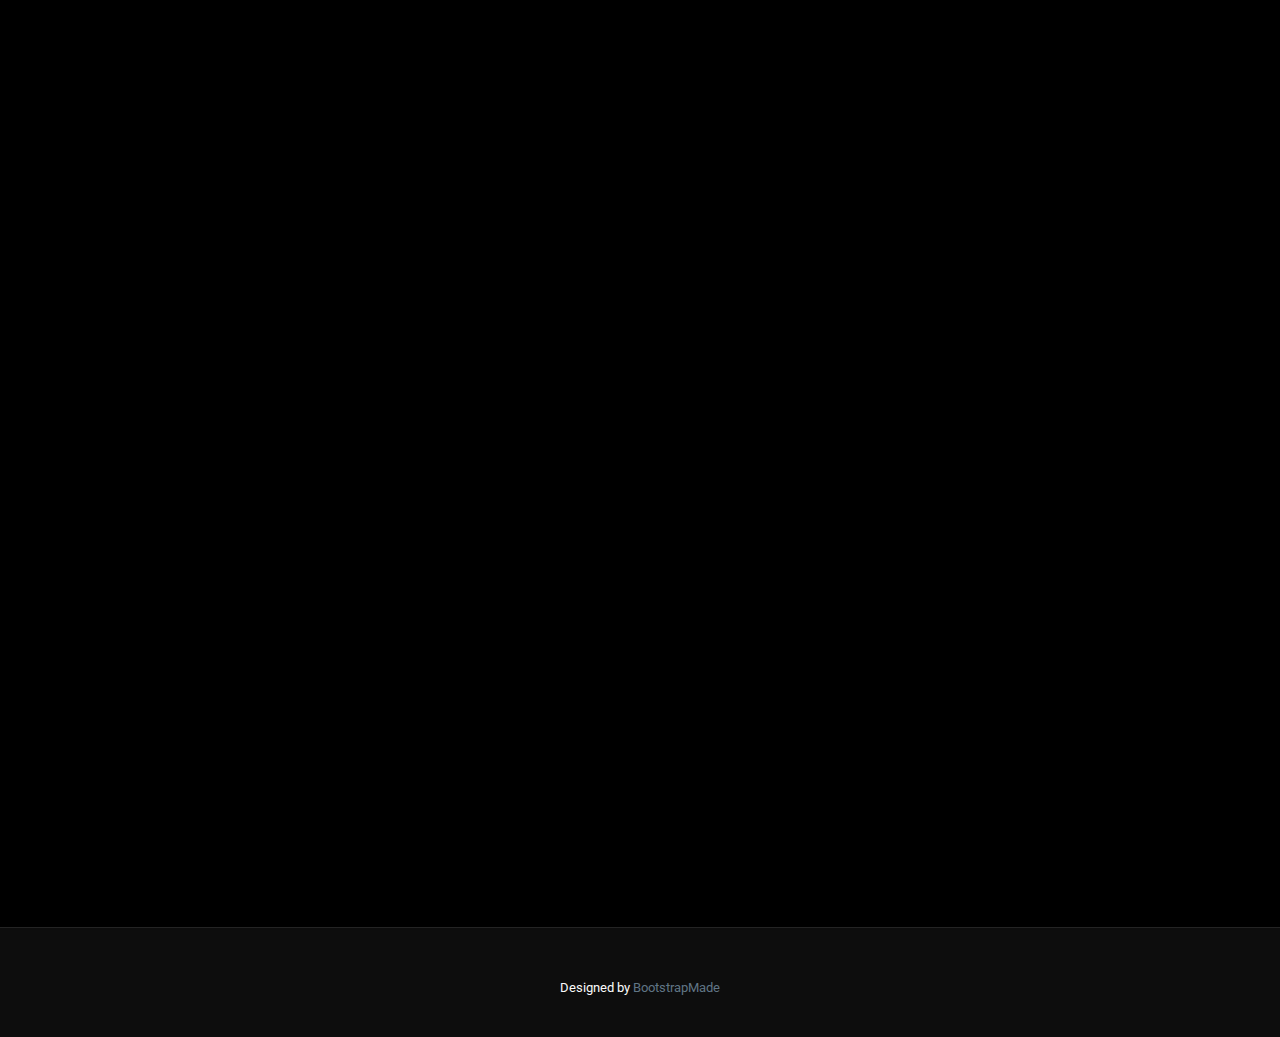
<file: figures.html>
<!DOCTYPE html>
<html lang="en">

<head>
  <meta charset="utf-8">
  <meta content="width=device-width, initial-scale=1.0" name="viewport">
  <title>History</title>
  <meta name="description" content="">
  <meta name="keywords" content="">

  <!-- Favicons -->
  <link href="assets/img/favicon.png" rel="icon">
  <link href="assets/img/apple-touch-icon.png" rel="apple-touch-icon">

  <!-- Fonts -->
  <link href="https://fonts.googleapis.com" rel="preconnect">
  <link href="https://fonts.gstatic.com" rel="preconnect" crossorigin>
  <link href="https://fonts.googleapis.com/css2?family=Roboto:ital,wght@0,100;0,300;0,400;0,500;0,700;0,900;1,100;1,300;1,400;1,500;1,700;1,900&family=Inter:wght@100;200;300;400;500;600;700;800;900&family=Cardo:ital,wght@0,400;0,700;1,400;1,700&display=swap" rel="stylesheet">

  <!-- Vendor CSS Files -->
  <link href="assets/vendor/bootstrap/css/bootstrap.min.css" rel="stylesheet">
  <link href="assets/vendor/bootstrap-icons/bootstrap-icons.css" rel="stylesheet">
  <link href="assets/vendor/aos/aos.css" rel="stylesheet">
  <link href="assets/vendor/glightbox/css/glightbox.min.css" rel="stylesheet">
  <link href="assets/vendor/swiper/swiper-bundle.min.css" rel="stylesheet">

  <!-- Main CSS File -->
  <link href="assets/css/main.css" rel="stylesheet">

  <!-- =======================================================
  * Template Name: PhotoFolio
  * Template URL: https://bootstrapmade.com/photofolio-bootstrap-photography-website-template/
  * Updated: Aug 07 2024 with Bootstrap v5.3.3
  * Author: BootstrapMade.com
  * License: https://bootstrapmade.com/license/
  ======================================================== -->
</head>

<body class="gallery-single-page">

  <header id="header" class="header d-flex align-items-center sticky-top">
    <div class="container-fluid position-relative d-flex align-items-center justify-content-between">

      <a href="index.html" class="logo d-flex align-items-center me-auto me-xl-0">
        <!-- Uncomment the line below if you also wish to use an image logo -->
        <!-- <img src="assets/img/logo.png" alt=""> -->
        <h1 class="sitename">History</h1>
      </a>

      <nav id="navmenu" class="navmenu">
        <ul>
          <li><a href="index.html">Home<br></a></li>
          <li><a href="figures.html" class="active">Historical Figures</a></li>
          <li><a href="about.html">Info</a></li>
        </ul>
        <i class="mobile-nav-toggle d-xl-none bi bi-list"></i>
      </nav>
    </div>
  </header>

  <main class="main">

    <!-- Page Title -->
    <div class="page-title" data-aos="fade">
      <div class="heading">
        <div class="container">
          <div class="row d-flex justify-content-center text-center">
            <div class="col-lg-8">
              <h2>Historical Figures</h2>
              <p class="mb-0">Here are some of the most influencial people in the history of humanity.</p>
            </div>
          </div>
        </div>
      </div>
      
    </div><!-- End Page Title -->

    <!-- Gallery Details Section -->
    <section id="gallery-details" class="gallery-details section">

      <div class="container" data-aos="fade-up">

        <div class="portfolio-details-slider swiper init-swiper">
          <script type="application/json" class="swiper-config">
            {
              "loop": true,
              "speed": 600,
              "autoplay": {
                "delay": 5000
              },
              "slidesPerView": "auto",
              "navigation": {
                "nextEl": ".swiper-button-next",
                "prevEl": ".swiper-button-prev"
              },
              "pagination": {
                "el": ".swiper-pagination",
                "type": "bullets",
                "clickable": true
              }
            }
          </script>

          <script>
            const configScript = document.querySelector('.swiper-config');
            const config = JSON.parse(configScript.textContent);
          
            // Check for reduced motion preference
            const prefersReducedMotion = window.matchMedia('(prefers-reduced-motion: reduce)').matches;
          
            if (prefersReducedMotion) {
              // Disable autoplay and set speed to 0 or minimal
              delete config.autoplay;
              config.speed = 0;
            }
          
            // Initialize Swiper with modified config
            const swiper = new Swiper('.swiper-container', config);
          </script>
          
          <div class="swiper-wrapper align-items-center">

            <div class="swiper-slide">
              <figure>
                <img src="assets/img/gallery/alexander.jpg" alt="Alexander the Great" class="img-fluid" style="max-width: 370px;">
              </figure>
              <figcaption><a href ="about.html#theme13" style="display: flex; justify-content: center;">Alexander the Great (356–323 BCE)</a></figcaption>
            </div>

            <div class="swiper-slide">
              <figure>
                <img src="assets/img/gallery/newton.jpg" alt="Isaac Newton" class="img-fluid" style="max-width: 370px;">
              </figure>
              <figcaption><a href ="about.html#theme14" style="display: flex; justify-content: center;">Isaac Newton (1642–1727)</a></figcaption>
            </div>

            <div class="swiper-slide">
              <figure>
                <img src="assets/img/gallery/gandhi.jpg" alt="Mahatma Gandhi" class="img-fluid" style="max-width: 370px;">
              </figure>
              <figcaption><a href ="about.html#theme15" style="display: flex; justify-content: center;">Mahatma Gandhi (1869–1948)</a></figcaption>
            </div>

            <div class="swiper-slide">
              <figure>
                <img src="assets/img/gallery/marie.jpg" alt="Marie Curie" class="img-fluid" style="max-width: 370px;">
              </figure>
              <figcaption><a href ="about.html#theme16" style="display: flex; justify-content: center;">Marie Curie (1867–1934)</a></figcaption>
            </div>

            <div class="swiper-slide">
              <figure>
                <img src="assets/img/gallery/mandela.jpg" alt="Nelson Mandela" class="img-fluid" style="max-width: 370px;">
              </figure>
              <figcaption><a href ="about.html#theme17" style="display: flex; justify-content: center;">Nelson Mandela (1918–2013)</a></figcaption>
            </div>

          </div>
          <div class="swiper-button-prev"></div>
          <div class="swiper-button-next"></div>
          <div class="swiper-pagination"></div>
        </div>

        <div class="row justify-content-between gy-4 mt-4">

         <!-- /Gallery Details Section -->

  </main>

  <footer id="footer" class="footer">

    <div class="container">
      <div class="credits">
        <!-- All the links in the footer should remain intact. -->
        <!-- You can delete the links only if you've purchased the pro version. -->
        <!-- Licensing information: https://bootstrapmade.com/license/ -->
        <!-- Purchase the pro version with working PHP/AJAX contact form: [buy-url] -->
        Designed by <a href="https://bootstrapmade.com/">BootstrapMade</a>
      </div>
    </div>

  </footer>

  <!-- Scroll Top -->
  <a href="#" id="scroll-top" class="scroll-top d-flex align-items-center justify-content-center"><i class="bi bi-arrow-up-short">'</i></a>

  <!-- Preloader -->
  <div id="preloader">
    <div class="line"></div>
  </div>

  <!-- Vendor JS Files -->
  <script src="assets/vendor/bootstrap/js/bootstrap.bundle.min.js"></script>
  <script src="assets/vendor/php-email-form/validate.js"></script>
  <script src="assets/vendor/aos/aos.js"></script>
  <script src="assets/vendor/glightbox/js/glightbox.min.js"></script>
  <script src="assets/vendor/swiper/swiper-bundle.min.js"></script>

  <!-- Main JS File -->
  <script src="assets/js/main.js"></script>

</body>

</html>
</file>
<file: assets/css/main.css>
/**
* Template Name: PhotoFolio
* Template URL: https://bootstrapmade.com/photofolio-bootstrap-photography-website-template/
* Updated: Aug 07 2024 with Bootstrap v5.3.3
* Author: BootstrapMade.com
* License: https://bootstrapmade.com/license/
*/

/*--------------------------------------------------------------
# Font & Color Variables
# Help: https://bootstrapmade.com/color-system/
--------------------------------------------------------------*/
/* Fonts */
:root {
  --default-font: "Roboto",  sans-serif;
  --heading-font: "Roboto",  sans-serif;
  --nav-font: "Int",  sans-serif;
}

/* Global Colors - The following color variables are used throughout the website. Updating them here will change the color scheme of the entire website */
:root { 
  --background-color: #000000; /* Background color for the entire website, including individual sections */
  --default-color: #fafafa; /* Default color used for the majority of the text content across the entire website */
  --heading-color: #ffffff; /* Color for headings, subheadings and title throughout the website */
  --accent-color: #607585; /* Accent color that represents your brand on the website. It's used for buttons, links, and other elements that need to stand out */
  --surface-color: #1a1a1a; /* The surface color is used as a background of boxed elements within sections, such as cards, icon boxes, or other elements that require a visual separation from the global background. */
  --contrast-color: #ffffff; /* Contrast color for text, ensuring readability against backgrounds of accent, heading, or default colors. */
}

/* Nav Menu Colors - The following color variables are used specifically for the navigation menu. They are separate from the global colors to allow for more customization options */
:root {
  --nav-color: rgba(255, 255, 255, 0.5);  /* The default color of the main navmenu links */
  --nav-hover-color: #ffffff; /* Applied to main navmenu links when they are hovered over or active */
  --nav-mobile-background-color: #1a1a1a; /* Used as the background color for mobile navigation menu */
  --nav-dropdown-background-color: #1a1a1a; /* Used as the background color for dropdown items that appear when hovering over primary navigation items */
  --nav-dropdown-color: rgba(255, 255, 255, 0.5); /* Used for navigation links of the dropdown items in the navigation menu. */
  --nav-dropdown-hover-color: #ffffff; /* Similar to --nav-hover-color, this color is applied to dropdown navigation links when they are hovered over. */
}

/* Color Presets - These classes override global colors when applied to any section or element, providing reuse of the sam color scheme. */

.light-background {
  --background-color: #1a1a1a;
  --surface-color: #343434;
}

.dark-background {
  --background-color: #060606;
  --default-color: #ffffff;
  --heading-color: #ffffff;
  --surface-color: #252525;
  --contrast-color: #ffffff;
}

/* Smooth scroll */
:root {
  scroll-behavior: smooth;
}

/*--------------------------------------------------------------
# General Styling & Shared Classes
--------------------------------------------------------------*/
body {
  color: var(--default-color);
  background-color: var(--background-color);
  font-family: var(--default-font);
}

a {
  color: var(--accent-color);
  text-decoration: none;
  transition: 0.3s;
}

a:hover {
  color: color-mix(in srgb, var(--accent-color), transparent 25%);
  text-decoration: none;
}

h1,
h2,
h3,
h4,
h5,
h6 {
  color: var(--heading-color);
  font-family: var(--heading-font);
}

/* PHP Email Form Messages
------------------------------*/
.php-email-form .error-message {
  display: none;
  background: #df1529;
  color: #ffffff;
  text-align: left;
  padding: 15px;
  margin-bottom: 24px;
  font-weight: 600;
}

.php-email-form .sent-message {
  display: none;
  color: #ffffff;
  background: #059652;
  text-align: center;
  padding: 15px;
  margin-bottom: 24px;
  font-weight: 600;
}

.php-email-form .loading {
  display: none;
  background: var(--surface-color);
  text-align: center;
  padding: 15px;
  margin-bottom: 24px;
}

.php-email-form .loading:before {
  content: "";
  display: inline-block;
  border-radius: 50%;
  width: 24px;
  height: 24px;
  margin: 0 10px -6px 0;
  border: 3px solid var(--accent-color);
  border-top-color: var(--surface-color);
  animation: php-email-form-loading 1s linear infinite;
}

@keyframes php-email-form-loading {
  0% {
    transform: rotate(0deg);
  }

  100% {
    transform: rotate(360deg);
  }
}

/*--------------------------------------------------------------
# Global Header
--------------------------------------------------------------*/
.header {
  color: var(--default-color);
  background-color: var(--background-color);
  padding: 20px 0;
  transition: all 0.5s;
  z-index: 997;
  border-bottom: 1px solid var(--background-color);
}

.header .logo {
  line-height: 1;
}

.header .logo img {
  max-height: 36px;
  margin-right: 8px;
}

.header .logo h1 {
  font-size: 32px;
  margin: 0;
  font-weight: 400;
  color: var(--heading-color);
}

.header .logo i {
  font-size: 28px;
  margin-right: 6px;
}

.header .header-social-links {
  padding-right: 15px;
}

.header .header-social-links a {
  color: color-mix(in srgb, var(--default-color), transparent 40%);
  padding-left: 6px;
  display: inline-block;
  transition: 0.3s;
  font-size: 16px;
}

.header .header-social-links a:hover {
  color: var(--accent-color);
}

.header .header-social-links a i {
  line-height: 0px;
}

@media (max-width: 1200px) {
  .header .logo {
    order: 1;
  }

  .header .logo h1 {
    font-size: 26px;
  }

  .header .logo i {
    font-size: 20px;
  }

  .header .header-social-links {
    order: 2;
  }

  .header .header-social-links a {
    font-size: 16px;
  }

  .header .navmenu {
    order: 3;
  }
}

.scrolled .header {
  border-color: color-mix(in srgb, var(--background-color) 90%, white 20%);
}

/*--------------------------------------------------------------
# Navigation Menu
--------------------------------------------------------------*/
/* Navmenu - Desktop */
@media (min-width: 1200px) {
  .navmenu {
    padding: 0;
  }

  .navmenu ul {
    margin: 0;
    padding: 0;
    display: flex;
    list-style: none;
    align-items: center;
  }

  .navmenu li {
    position: relative;
  }

  .navmenu a,
  .navmenu a:focus {
    color: var(--nav-color);
    padding: 18px 15px;
    font-size: 14px;
    font-family: var(--nav-font);
    font-weight: 400;
    display: flex;
    align-items: center;
    justify-content: space-between;
    white-space: nowrap;
    transition: 0.3s;
    text-transform: uppercase;
    letter-spacing: 1px;
  }

  .navmenu a i,
  .navmenu a:focus i {
    font-size: 12px;
    line-height: 0;
    margin-left: 5px;
    transition: 0.3s;
  }

  .navmenu li:last-child a {
    padding-right: 0;
  }

  .navmenu li:hover>a,
  .navmenu .active,
  .navmenu .active:focus {
    color: var(--nav-hover-color);
  }

  .navmenu .dropdown ul {
    margin: 0;
    padding: 10px 0;
    background: var(--nav-dropdown-background-color);
    display: block;
    position: absolute;
    visibility: hidden;
    left: 14px;
    top: 130%;
    opacity: 0;
    transition: 0.3s;
    border-radius: 4px;
    z-index: 99;
  }

  .navmenu .dropdown ul li {
    min-width: 200px;
  }

  .navmenu .dropdown ul a {
    padding: 10px 20px;
    font-size: 15px;
    text-transform: none;
    color: var(--nav-dropdown-color);
  }

  .navmenu .dropdown ul a i {
    font-size: 12px;
  }

  .navmenu .dropdown ul a:hover,
  .navmenu .dropdown ul .active:hover,
  .navmenu .dropdown ul li:hover>a {
    color: var(--nav-dropdown-hover-color);
  }

  .navmenu .dropdown:hover>ul {
    opacity: 1;
    top: 100%;
    visibility: visible;
  }

  .navmenu .dropdown .dropdown ul {
    top: 0;
    left: -90%;
    visibility: hidden;
  }

  .navmenu .dropdown .dropdown:hover>ul {
    opacity: 1;
    top: 0;
    left: -100%;
    visibility: visible;
  }
}

/* Navmenu - Mobile */
@media (max-width: 1199px) {
  .mobile-nav-toggle {
    color: var(--nav-color);
    font-size: 28px;
    line-height: 0;
    margin-right: 10px;
    cursor: pointer;
    transition: color 0.3s;
  }

  .navmenu {
    padding: 0;
    z-index: 9997;
  }

  .navmenu ul {
    display: none;
    position: absolute;
    inset: 60px 20px 20px 20px;
    padding: 10px 0;
    margin: 0;
    border-radius: 6px;
    background-color: var(--nav-mobile-background-color);
    overflow-y: auto;
    transition: 0.3s;
    z-index: 9998;
    box-shadow: 0px 0px 30px rgba(0, 0, 0, 0.1);
  }

  .navmenu a,
  .navmenu a:focus {
    color: var(--nav-dropdown-color);
    padding: 10px 20px;
    font-family: var(--nav-font);
    font-size: 17px;
    font-weight: 500;
    display: flex;
    align-items: center;
    justify-content: space-between;
    white-space: nowrap;
    transition: 0.3s;
  }

  .navmenu a i,
  .navmenu a:focus i {
    font-size: 12px;
    line-height: 0;
    margin-left: 5px;
    width: 30px;
    height: 30px;
    display: flex;
    align-items: center;
    justify-content: center;
    border-radius: 50%;
    transition: 0.3s;
    background-color: color-mix(in srgb, var(--accent-color), transparent 90%);
  }

  .navmenu a i:hover,
  .navmenu a:focus i:hover {
    background-color: var(--accent-color);
    color: var(--contrast-color);
  }

  .navmenu a:hover,
  .navmenu .active,
  .navmenu .active:focus {
    color: var(--nav-dropdown-hover-color);
  }

  .navmenu .active i,
  .navmenu .active:focus i {
    background-color: var(--accent-color);
    color: var(--contrast-color);
    transform: rotate(180deg);
  }

  .navmenu .dropdown ul {
    position: static;
    display: none;
    z-index: 99;
    padding: 10px 0;
    margin: 10px 20px;
    background-color: var(--nav-dropdown-background-color);
    border: 1px solid color-mix(in srgb, var(--default-color), transparent 90%);
    box-shadow: none;
    transition: all 0.5s ease-in-out;
  }

  .navmenu .dropdown ul ul {
    background-color: rgba(33, 37, 41, 0.1);
  }

  .navmenu .dropdown>.dropdown-active {
    display: block;
    background-color: rgba(33, 37, 41, 0.03);
  }

  .mobile-nav-active {
    overflow: hidden;
  }

  .mobile-nav-active .mobile-nav-toggle {
    color: #fff;
    position: absolute;
    font-size: 32px;
    top: 15px;
    right: 15px;
    margin-right: 0;
    z-index: 9999;
  }

  .mobile-nav-active .navmenu {
    position: fixed;
    overflow: hidden;
    inset: 0;
    background: rgba(33, 37, 41, 0.8);
    transition: 0.3s;
  }

  .mobile-nav-active .navmenu>ul {
    display: block;
  }
}

/*--------------------------------------------------------------
# Global Footer
--------------------------------------------------------------*/
.footer {
  --background-color: color-mix(in srgb, var(--default-color), transparent 95%);
  border-top: 1px solid color-mix(in srgb, var(--default-color), transparent 90%);
  color: var(--default-color);
  background-color: var(--background-color);
  font-size: 14px;
  padding: 40px 0;
  position: relative;
}

.footer .copyright p {
  margin-bottom: 0;
}

.footer .social-links {
  margin-top: 20px;
}

.footer .social-links a {
  display: flex;
  align-items: center;
  justify-content: center;
  width: 40px;
  height: 40px;
  border-radius: 50%;
  border: 1px solid color-mix(in srgb, var(--default-color), transparent 50%);
  font-size: 16px;
  color: color-mix(in srgb, var(--default-color), transparent 50%);
  margin: 0 5px;
  transition: 0.3s;
}

.footer .social-links a:hover {
  color: var(--accent-color);
  border-color: var(--accent-color);
}

.footer .credits {
  margin-top: 10px;
  font-size: 13px;
  text-align: center;
}

/*--------------------------------------------------------------
# Preloader
--------------------------------------------------------------*/
#preloader {
  display: flex;
  position: fixed;
  inset: 0;
  width: 100%;
  height: 100vh;
  z-index: 99999;
}

#preloader:before,
#preloader:after {
  content: "";
  background-color: #000000;
  position: absolute;
  inset: 0;
  width: 50%;
  height: 100%;
  transition: all 0.3s ease 0s;
  z-index: -1;
}

#preloader:after {
  left: auto;
  right: 0;
}

#preloader .line {
  position: relative;
  overflow: hidden;
  margin: auto;
  width: 1px;
  height: 280px;
  transition: all 0.8s ease 0s;
}

#preloader .line:before {
  content: "";
  position: absolute;
  background-color: #ffffff;
  left: 0;
  top: 50%;
  width: 1px;
  height: 0%;
  transform: translateY(-50%);
  animation: lineincrease 1000ms ease-in-out 0s forwards;
}

#preloader .line:after {
  content: "";
  position: absolute;
  background-color: color-mix(in srgb, var(--default-color), transparent 95%);
  left: 0;
  top: 0;
  width: 1px;
  height: 100%;
  transform: translateY(-100%);
  animation: linemove 1200ms linear 0s infinite;
  animation-delay: 2000ms;
}

#preloader.loaded .line {
  opacity: 0;
  height: 100% !important;
}

#preloader.loaded .line:after {
  opacity: 0;
}

#preloader.loaded:before,
#preloader.loaded:after {
  animation: preloaderfinish 300ms ease-in-out 500ms forwards;
}

@keyframes lineincrease {
  0% {
    height: 0%;
  }

  100% {
    height: 100%;
  }
}

@keyframes linemove {
  0% {
    transform: translateY(200%);
  }

  100% {
    transform: translateY(-100%);
  }
}

@keyframes preloaderfinish {
  0% {
    width: 5 0%;
  }

  100% {
    width: 0%;
  }
}

/*--------------------------------------------------------------
# Scroll Top Button
--------------------------------------------------------------*/
.scroll-top {
  position: fixed;
  visibility: hidden;
  opacity: 0;
  right: 15px;
  bottom: -15px;
  z-index: 99999;
  background-color: var(--accent-color);
  width: 44px;
  height: 44px;
  border-radius: 50px;
  transition: all 0.4s;
}

.scroll-top i {
  font-size: 24px;
  color: var(--default-color);
  line-height: 0;
}

.scroll-top:hover {
  background-color: color-mix(in srgb, var(--accent-color), transparent 20%);
}

.scroll-top.active {
  visibility: visible;
  opacity: 1;
  bottom: 15px;
}

/*--------------------------------------------------------------
# Disable aos animation delay on mobile devices
--------------------------------------------------------------*/
@media screen and (max-width: 768px) {
  [data-aos-delay] {
    transition-delay: 0 !important;
  }
}

/*--------------------------------------------------------------
# Global Page Titles & Breadcrumbs
--------------------------------------------------------------*/
.page-title {
  color: var(--default-color);
  background-color: var(--background-color);
  position: relative;
}

.page-title .heading {
  padding: 30px 0 0 0;
  border-top: 1px solid color-mix(in srgb, var(--default-color), transparent 90%);
}

.page-title .heading h1 {
  font-size: 64px;
  font-weight: 400;
}

.page-title .heading .cta-btn {
  color: var(--default-color);
  background: var(--accent-color);
  font-weight: 400;
  font-size: 14px;
  display: inline-block;
  margin-top: 20px;
  padding: 12px 40px;
  border-radius: 4px;
  transition: 0.5s;
  text-transform: uppercase;
  letter-spacing: 1px;
}

.page-title .heading .cta-btn:hover {
  background-color: color-mix(in srgb, var(--accent-color) 90%, white 10%);
}

.page-title nav {
  background-color: color-mix(in srgb, var(--default-color), transparent 90%);
  padding: 20px 0;
}

.page-title nav ol {
  display: flex;
  flex-wrap: wrap;
  list-style: none;
  margin: 0;
  font-size: 16px;
  font-weight: 600;
}

.page-title nav ol li+li {
  padding-left: 10px;
}

.page-title nav ol li+li::before {
  content: "/";
  display: inline-block;
  padding-right: 10px;
  color: color-mix(in srgb, var(--default-color), transparent 70%);
}

/*--------------------------------------------------------------
# Global Sections
--------------------------------------------------------------*/
section,
.section {
  color: var(--default-color);
  background-color: var(--background-color);
  padding: 60px 0;
  scroll-margin-top: 100px;
  overflow: clip;
}

@media (max-width: 1199px) {

  section,
  .section {
    scroll-margin-top: 66px;
  }
}

/*--------------------------------------------------------------
# Global Section Titles
--------------------------------------------------------------*/
.section-title {
  padding-bottom: 60px;
  position: relative;
}

.section-title h2 {
  font-size: 14px;
  font-weight: 400;
  padding: 0;
  line-height: 1px;
  margin: 0;
  letter-spacing: 1.5px;
  text-transform: uppercase;
  color: color-mix(in srgb, var(--default-color), transparent 50%);
  position: relative;
  font-family: var(--default-font);
}

.section-title h2::after {
  content: "";
  width: 120px;
  height: 1px;
  display: inline-block;
  background: var(--accent-color);
  margin: 4px 10px;
}

.section-title p {
  color: var(--heading-color);
  margin: 0;
  font-size: 36px;
  font-weight: 400;
  font-family: var(--heading-font);
}

/*--------------------------------------------------------------
# Hero Section
--------------------------------------------------------------*/
.hero {
  width: 100%;
  min-height: 30vh;
  position: relative;
  padding: 80px 0 40px 0;
  display: flex;
  align-items: center;
}

.hero h2 {
  margin: 0 0 10px 0;
  font-size: 38px;
  font-weight: 700;
}

.hero h2 .underlight {
  position: relative;
  z-index: 1;
  padding: 0 5px;
  display: inline-block;
}

.hero h2 .underlight:before {
  content: "";
  position: absolute;
  height: 50%;
  bottom: 0;
  left: 0;
  right: 0;
  background: var(--accent-color);
  z-index: -1;
}

.hero p {
  color: color-mix(in srgb, var(--default-color), transparent 30%);
  margin-bottom: 30px;
  font-size: 18px;
}

@media (max-width: 768px) {
  .hero h2 {
    font-size: 32px;
  }
}

.hero .btn-get-started {
  color: var(--contrast-color);
  background: var(--accent-color);
  font-weight: 400;
  font-size: 14px;
  display: inline-block;
  padding: 12px 40px;
  border-radius: 4px;
  transition: 0.5s;
  text-transform: uppercase;
  letter-spacing: 1px;
}

.hero .btn-get-started:hover {
  background-color: color-mix(in srgb, var(--accent-color) 90%, white 10%);
}

/*--------------------------------------------------------------
# Gallery Section
--------------------------------------------------------------*/
.gallery .gallery-item {
  position: relative;
  overflow: hidden;
  border-radius: 10px;
}

.gallery .gallery-item img {
  transition: 0.3s;
}

.gallery .gallery-item figcaption{

}

.gallery .gallery-links {
  position: absolute;
  inset: 0;
  opacity: 0;
  transition: all ease-in-out 0.3s;
  background: rgba(0, 0, 0, 0.6);
  z-index: 3;
}

.gallery .gallery-links .preview-link,
.gallery .gallery-links .details-link {
  font-size: 20px;
  color: rgba(255, 255, 255, 0.5);
  transition: 0.3s;
  line-height: 1.2;
  margin: 30px 8px 0 8px;
}

.gallery .gallery-links .preview-link:hover,
.gallery .gallery-links .details-link:hover {
  color: #ffffff;
}

.gallery .gallery-links .details-link {
  font-size: 30px;
  line-height: 0;
}

.gallery .gallery-item:hover .gallery-links {
  opacity: 1;
}

.gallery .gallery-item:hover .preview-link,
.gallery .gallery-item:hover .details-link {
  margin-top: 0;
}

.gallery .gallery-item:hover img {
  transform: scale(1.1);
}

.glightbox-clean .gslide-description {
  background: #272727;
}

.glightbox-clean .gslide-title {
  color: rgba(255, 255, 255, 0.8);
  margin: 0;
}

/*--------------------------------------------------------------
# About Section
--------------------------------------------------------------*/
.about .content h2 {
  font-weight: 700;
  font-size: 24px;
}

.about .content ul {
  list-style: none;
  padding: 0;
}

.about .content ul li {
  margin-bottom: 20px;
  display: flex;
  align-items: center;
}

.about .content ul strong {
  margin-right: 10px;
}

.about .content ul i {
  font-size: 16px;
  margin-right: 5px;
  color: var(--accent-color);
  line-height: 0;
}

/*--------------------------------------------------------------
# Testimonials Section
--------------------------------------------------------------*/
.testimonials .testimonial-item {
  background-color: var(--surface-color);
  box-shadow: 0px 0 20px rgba(0, 0, 0, 0.1);
  box-sizing: content-box;
  padding: 30px;
  margin: 40px 30px;
  min-height: 320px;
  display: flex;
  flex-direction: column;
  text-align: center;
  transition: 0.3s;
}

.testimonials .testimonial-item .stars {
  margin-bottom: 15px;
}

.testimonials .testimonial-item .stars i {
  color: #ffc107;
  margin: 0 1px;
}

.testimonials .testimonial-item .testimonial-img {
  width: 90px;
  border-radius: 50%;
  border: 4px solid var(--background-color);
  margin: 0 auto;
}

.testimonials .testimonial-item h3 {
  font-size: 18px;
  font-weight: bold;
  margin: 10px 0 5px 0;
}

.testimonials .testimonial-item h4 {
  font-size: 14px;
  color: color-mix(in srgb, var(--default-color), transparent 40%);
  margin: 0;
}

.testimonials .testimonial-item p {
  font-style: italic;
  margin: 0 auto 15px auto;
}

.testimonials .swiper-wrapper {
  height: auto;
}

.testimonials .swiper-pagination {
  margin-top: 20px;
  position: relative;
}

.testimonials .swiper-pagination .swiper-pagination-bullet {
  width: 12px;
  height: 12px;
  background-color: color-mix(in srgb, var(--default-color), transparent 85%);
  opacity: 1;
}

.testimonials .swiper-pagination .swiper-pagination-bullet-active {
  background-color: var(--accent-color);
}

.testimonials .swiper-slide {
  opacity: 0.3;
}

@media (max-width: 1199px) {
  .testimonials .swiper-slide-active {
    opacity: 1;
  }

  .testimonials .swiper-pagination {
    margin-top: 0;
  }

  .testimonials .testimonial-item {
    margin: 40px 20px;
  }
}

@media (min-width: 1200px) {
  .testimonials .swiper-slide-next {
    opacity: 1;
    transform: scale(1.12);
  }
}

/*--------------------------------------------------------------
# Gallery Details Section
--------------------------------------------------------------*/
.gallery-details .portfolio-details-slider img {
  width: 50%;
  display: block;
  margin: 0 auto;
}

.gallery-details .swiper-wrapper {
  height: auto;
}

.gallery-details .swiper-button-prev,
.gallery-details .swiper-button-next {
  width: 48px;
  height: 48px;
}

.gallery-details .swiper-button-prev:after,
.gallery-details .swiper-button-next:after {
  color: rgba(255, 255, 255, 0.8);
  background-color: rgba(0, 0, 0, 0.15);
  font-size: 24px;
  border-radius: 50%;
  width: 48px;
  height: 48px;
  display: flex;
  align-items: center;
  justify-content: center;
  transition: 0.3s;
}

.gallery-details .swiper-button-prev:hover:after,
.gallery-details .swiper-button-next:hover:after {
  background-color: rgba(0, 0, 0, 0.3);
}

@media (max-width: 575px) {

  .gallery-details .swiper-button-prev,
  .gallery-details .swiper-button-next {
    display: none;
  }
}

.gallery-details .swiper-pagination {
  margin-top: 20px;
  position: relative;
}

.gallery-details .swiper-pagination .swiper-pagination-bullet {
  width: 10px;
  height: 10px;
  background-color: color-mix(in srgb, var(--default-color), transparent 85%);
  opacity: 1;
}

.gallery-details .swiper-pagination .swiper-pagination-bullet-active {
  background-color: var(--accent-color);
}

.gallery-details .portfolio-info h3 {
  font-size: 22px;
  font-weight: 700;
  margin-bottom: 20px;
  padding-bottom: 20px;
  position: relative;
}

.gallery-details .portfolio-info h3:after {
  content: "";
  position: absolute;
  display: block;
  width: 50px;
  height: 3px;
  background: var(--accent-color);
  left: 0;
  bottom: 0;
}

.gallery-details .portfolio-info ul {
  list-style: none;
  padding: 0;
  font-size: 15px;
}

.gallery-details .portfolio-info ul li {
  display: flex;
  flex-direction: column;
  padding-bottom: 15px;
}

.gallery-details .portfolio-info ul strong {
  text-transform: uppercase;
  font-weight: 400;
  color: color-mix(in srgb, var(--default-color), transparent 50%);
  font-size: 14px;
}

.gallery-details .portfolio-info .btn-visit {
  padding: 8px 40px;
  background: var(--accent-color);
  color: var(--contrast-color);
  border-radius: 50px;
  transition: 0.3s;
}

.gallery-details .portfolio-info .btn-visit:hover {
  background: color-mix(in srgb, var(--accent-color), transparent 20%);
}

.gallery-details .portfolio-description h2 {
  font-size: 26px;
  font-weight: 700;
  margin-bottom: 20px;
}

.gallery-details .portfolio-description p {
  padding: 0;
}

.gallery-details .portfolio-description .testimonial-item {
  padding: 30px 30px 0 30px;
  position: relative;
  background: color-mix(in srgb, var(--default-color), transparent 97%);
  margin-bottom: 50px;
}

.gallery-details .portfolio-description .testimonial-item .testimonial-img {
  width: 90px;
  border-radius: 50px;
  border: 6px solid var(--background-color);
  float: left;
  margin: 0 10px 0 0;
}

.gallery-details .portfolio-description .testimonial-item h3 {
  font-size: 18px;
  font-weight: bold;
  margin: 15px 0 5px 0;
  padding-top: 20px;
}

.gallery-details .portfolio-description .testimonial-item h4 {
  font-size: 14px;
  color: #6c757d;
  margin: 0;
}

.gallery-details .portfolio-description .testimonial-item .quote-icon-left,
.gallery-details .portfolio-description .testimonial-item .quote-icon-right {
  color: color-mix(in srgb, var(--accent-color), transparent 50%);
  font-size: 26px;
  line-height: 0;
}

.gallery-details .portfolio-description .testimonial-item .quote-icon-left {
  display: inline-block;
  left: -5px;
  position: relative;
}

.gallery-details .portfolio-description .testimonial-item .quote-icon-right {
  display: inline-block;
  right: -5px;
  position: relative;
  top: 10px;
  transform: scale(-1, -1);
}

.gallery-details .portfolio-description .testimonial-item p {
  font-style: italic;
  margin: 0 0 15px 0 0 0;
  padding: 0;
}

/*--------------------------------------------------------------
# Services Section
--------------------------------------------------------------*/
.services .service-item {
  background-color: var(--surface-color);
  padding: 50px 30px;
  transition: all 0.3s ease-in-out;
  height: 100%;
  position: relative;
  z-index: 1;
}

.services .service-item:before {
  content: "";
  position: absolute;
  background: var(--accent-color);
  inset: 100% 0 0 0;
  transition: all 0.3s;
  z-index: -1;
}

.services .service-item .icon {
  margin-bottom: 15px;
}

.services .service-item .icon i {
  color: var(--default-color);
  background-color: var(--accent-color);
  font-size: 24px;
  width: 56px;
  height: 56px;
  display: flex;
  align-items: center;
  justify-content: center;
  border-radius: 50%;
  transition: ease-in-out 0.3s;
}

.services .service-item h4 {
  font-weight: 700;
  margin-bottom: 15px;
  font-size: 20px;
  font-family: var(--default-font);
}

.services .service-item h4 a {
  color: var(--heading-color);
  transition: ease-in-out 0.3s;
}

.services .service-item p {
  line-height: 24px;
  font-size: 14px;
  margin-bottom: 0;
  transition: ease-in-out 0.3s;
}

.services .service-item:hover h4 a,
.services .service-item:hover p {
  color: var(--default-color);
}

.services .service-item:hover i {
  color: var(--accent-color);
  background-color: var(--default-color);
}

.services .service-item:hover:before {
  background: var(--accent-color);
  inset: 0;
  border-radius: 0px;
}

/*--------------------------------------------------------------
# Pricing Section
--------------------------------------------------------------*/
.pricing .pricing-item {
  border-bottom: 1px dashed color-mix(in srgb, var(--default-color), transparent 60%);
  width: 100%;
  height: 100%;
  padding: 0 0 15px 0;
}

.pricing .pricing-item h3 {
  margin: 0;
  font-size: 20px;
  font-weight: 600;
}

.pricing .pricing-item h4 {
  margin: 0;
  font-size: 18px;
  color: var(--accent-color);
}

/*--------------------------------------------------------------
# Contact Section
--------------------------------------------------------------*/
.contact .info-wrap {
  margin-bottom: 30px;
}

.contact .info-item i {
  font-size: 20px;
  color: var(--accent-color);
  width: 56px;
  height: 56px;
  display: flex;
  justify-content: center;
  align-items: center;
  transition: all 0.3s ease-in-out;
  border-radius: 50%;
  border: 1px solid color-mix(in srgb, var(--accent-color), transparent 40%);
  margin-right: 15px;
}

.contact .info-item h3 {
  font-size: 18px;
  font-weight: 700;
  margin: 0 0 5px 0;
  font-family: var(--default-font);
}

.contact .info-item p {
  padding: 0;
  margin-bottom: 0;
  font-size: 14px;
}

.contact .info-item:hover i {
  background: var(--accent-color);
  color: var(--contrast-color);
}

@media (max-width: 575px) {
  .contact .php-email-form {
    padding: 20px;
  }
}

.contact .php-email-form input[type=text],
.contact .php-email-form input[type=email],
.contact .php-email-form textarea {
  font-size: 14px;
  padding: 10px 15px;
  box-shadow: none;
  border-radius: 0;
  color: var(--default-color);
  background-color: var(--surface-color);
  border-color: color-mix(in srgb, var(--default-color), transparent 80%);
}

.contact .php-email-form input[type=text]:focus,
.contact .php-email-form input[type=email]:focus,
.contact .php-email-form textarea:focus {
  border-color: var(--accent-color);
}

.contact .php-email-form input[type=text]::placeholder,
.contact .php-email-form input[type=email]::placeholder,
.contact .php-email-form textarea::placeholder {
  color: color-mix(in srgb, var(--default-color), transparent 70%);
}

.contact .php-email-form button[type=submit] {
  color: var(--default-color);
  background: var(--accent-color);
  font-weight: 400;
  font-size: 14px;
  display: inline-block;
  margin-top: 20px;
  padding: 14px 40px;
  border: 0;
  border-radius: 4px;
  transition: 0.5s;
  text-transform: uppercase;
  letter-spacing: 1px;
}

.contact .php-email-form button[type=submit]:hover {
  background-color: color-mix(in srgb, var(--accent-color) 90%, white 10%);
}

/*--------------------------------------------------------------
# Starter Section Section
--------------------------------------------------------------*/
.starter-section {
  /* Add your styles here */
}



.swiper-slide figcaption a{
  font-size: 1.25em;  /* Increase the font size */
  /* Make the text bold */
  color: #ffffff;      /* Set a color for the caption */
  text-align: center; /* Center align the text */
  text-decoration: underline;
  opacity: .7;
}

figure figcaption a {
  color: rgb(255, 255, 255);
  text-decoration: underline;
  opacity: .7;
}

a:hover{
  color: rgb(118, 168, 230);
}

html {
  scroll-padding-top: 100px; /* Adjust based on your header height */
}


@media (prefers-reduced-motion: reduce){
  *{
  animation: none;
  transition: none;
  scroll-behavior: auto;
  }
}
</file>
